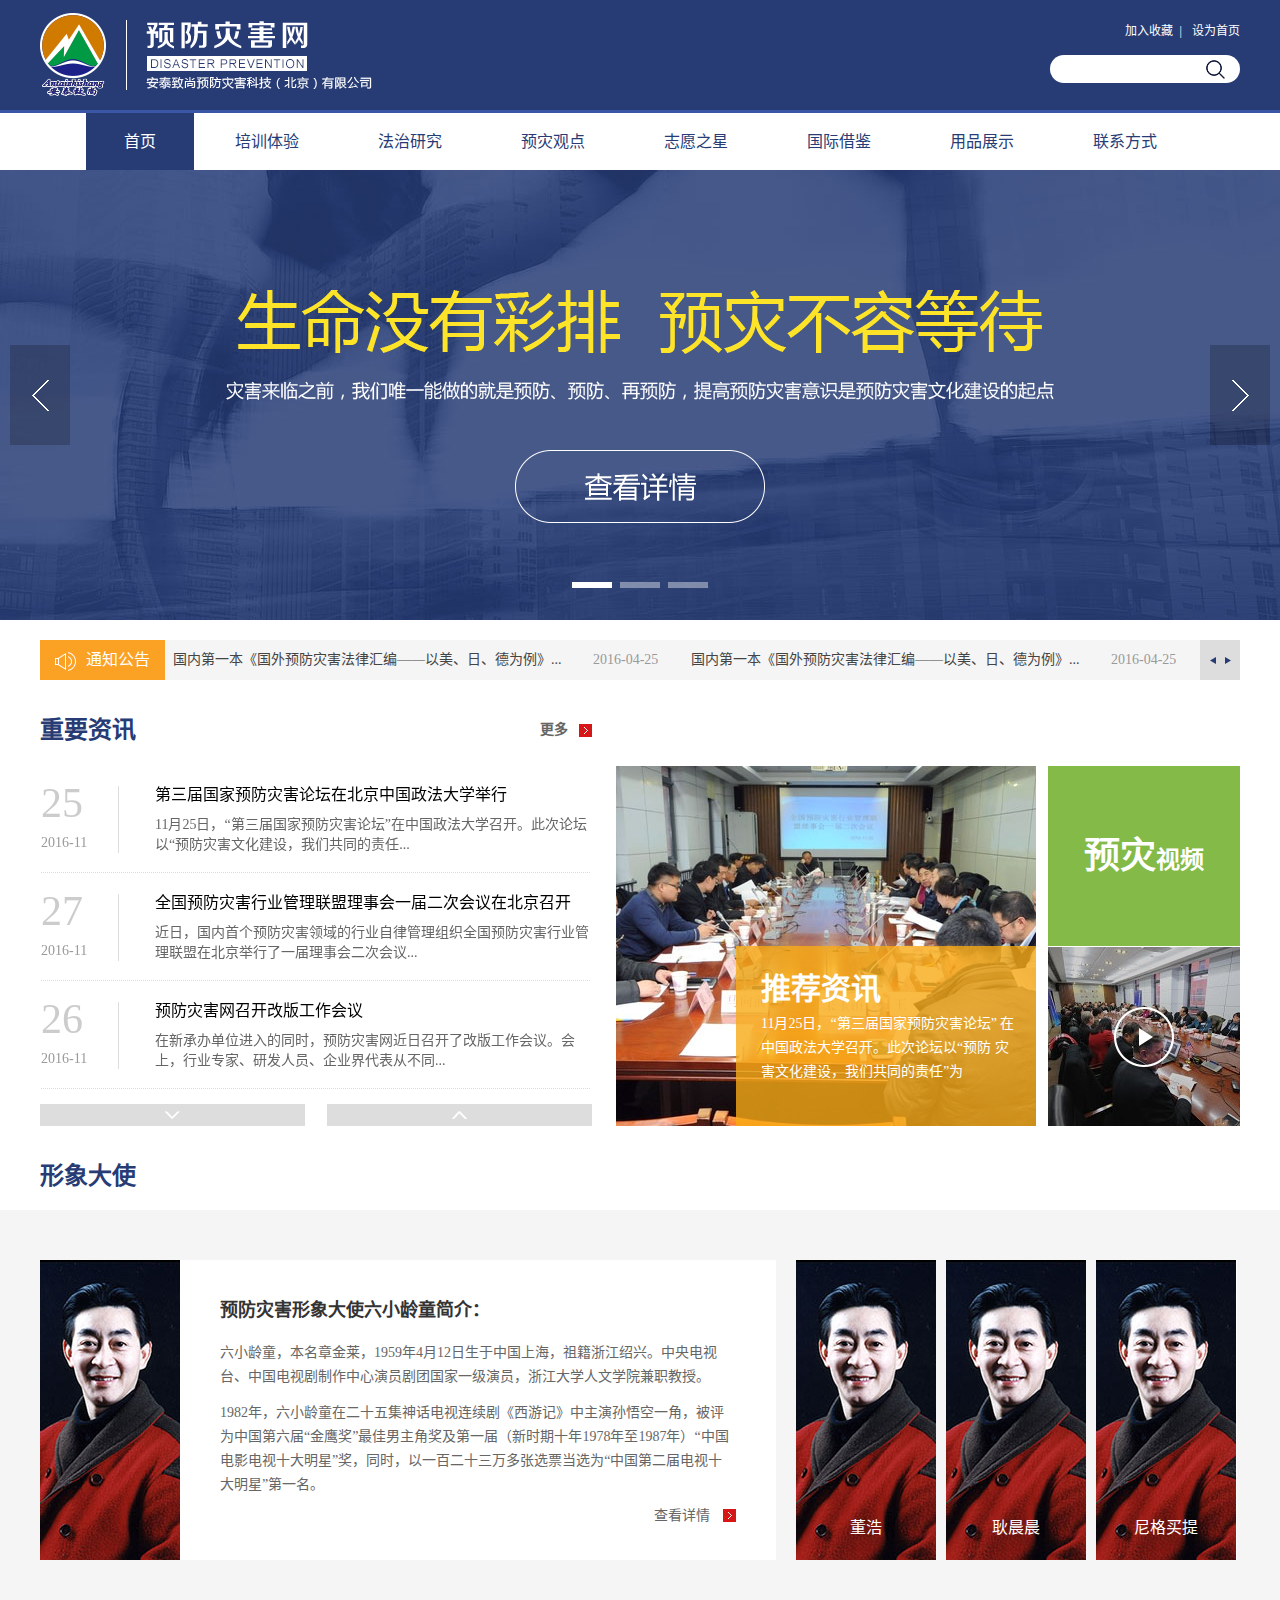
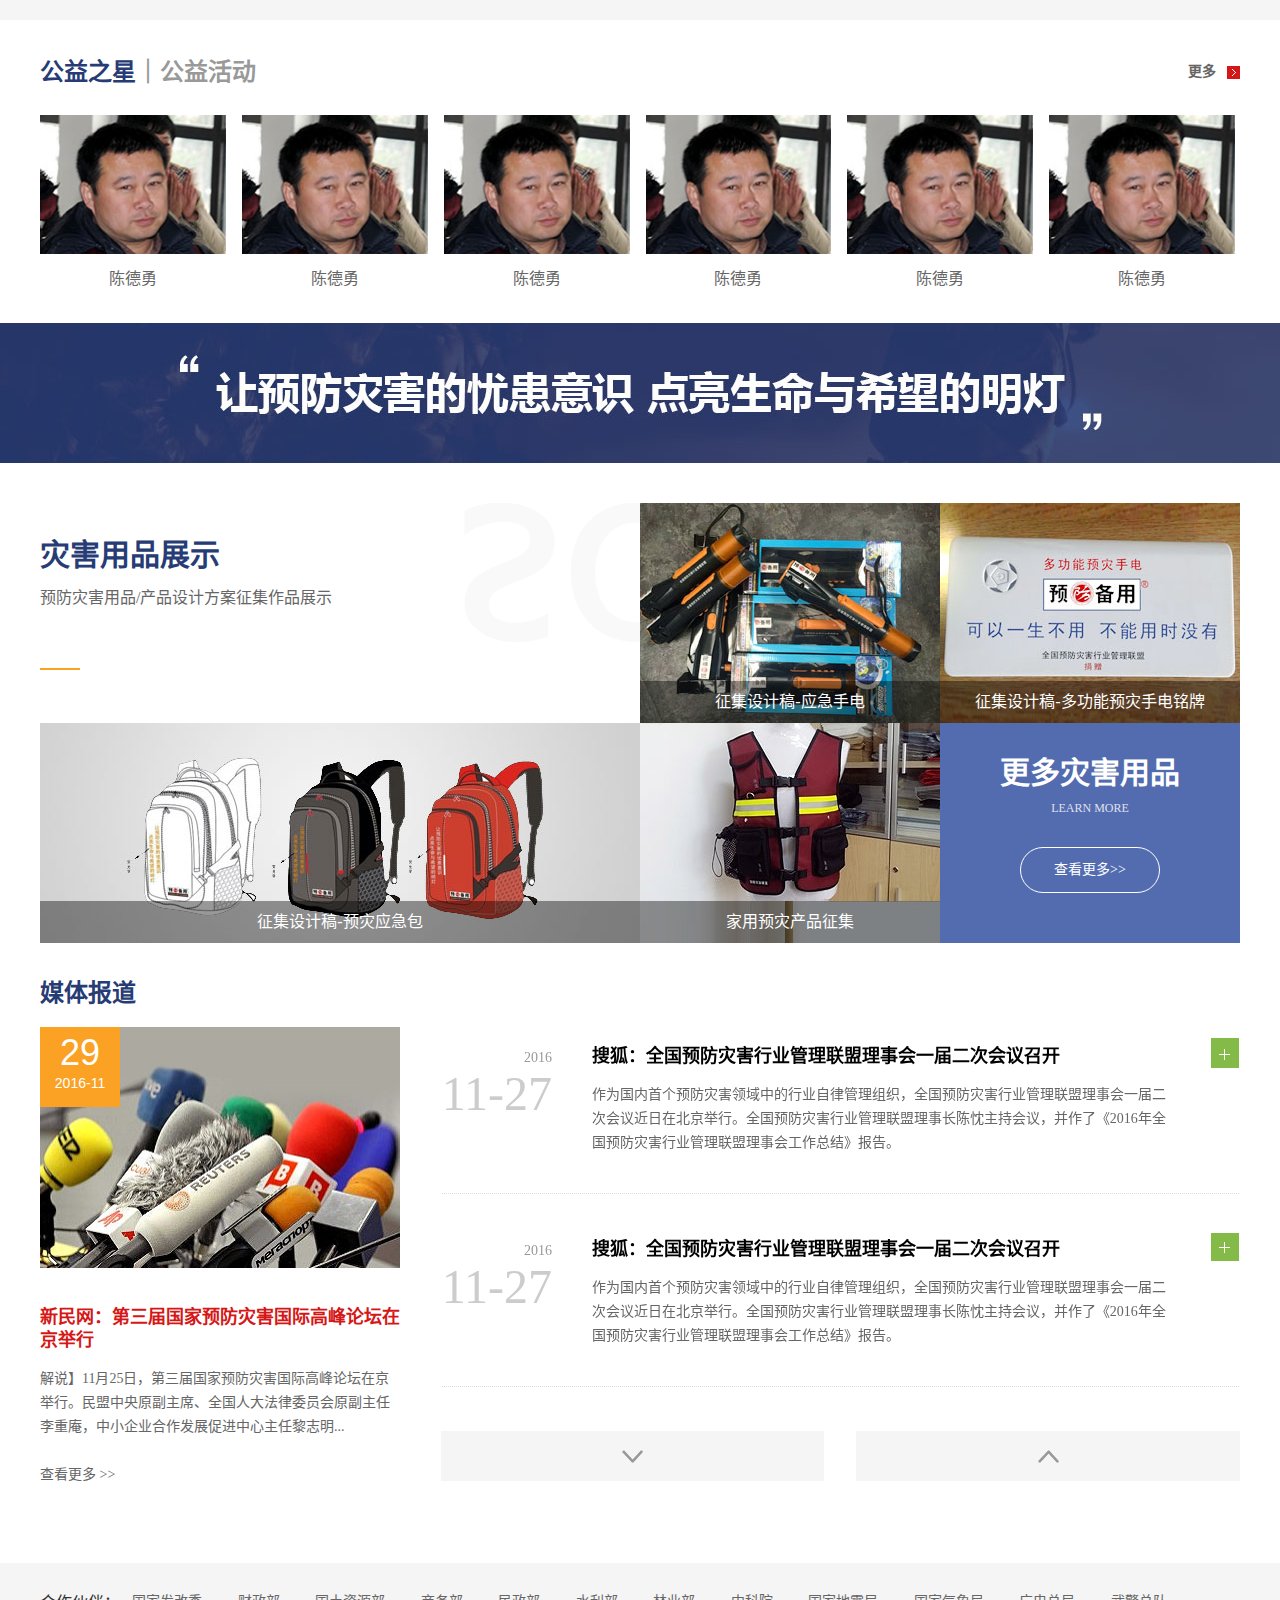
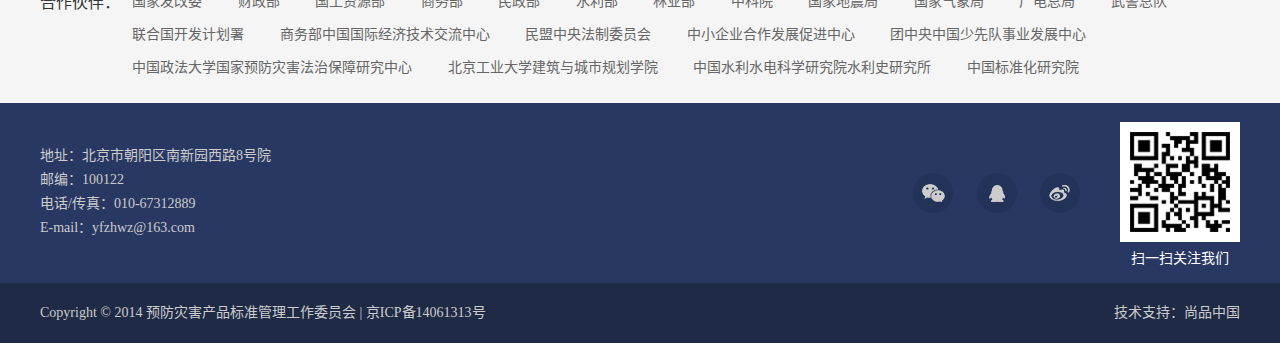
<file: www/index.html>
<!DOCTYPE html>
<html lang="zh-CN">
<head>
	<meta charset="UTF-8">
	<title>首页</title>
	<meta name="keywords" content="" />
	<meta name="description" content="" />
	<meta name="wap-font-scale" content="no">
	<meta name="viewport" content="width=device-width, initial-scale=1.0,user-scalable=no">
	<meta http-equiv="X-UA-Compatible" content="IE=edge,chrome=1">
	<link rel="stylesheet" href="css/cui.css" />
	<link rel="stylesheet" href="css/lib.css" />
	<link rel="stylesheet" href="css/style.css" />
	<link rel="stylesheet" href="css/less.css">
</head>
<body>
	<!-- 头部 -->
	<div id="hd">
		<div class="wp">
			<a href="" class="logo"><img src="images/logo.png" alt=""></a>
			<div class="hdr">
				<div class="link">
					<a href="">加入收藏</a>|
					<a href="">设为首页</a>
				</div>
				<div class="soBox">
					<form action="">
						<input type="text" class="so-inp">
						<button class="so-btn"></button>
					</form>
				</div>
			</div>
			<span class="menuBtn"></span>
		</div>
	</div>
	<!-- 头部-end -->
	<!-- 导航 -->
	<div class="nav">
		<div class="wp">
			<ul>
				<li class="on"><a href="" class="v1">首页</a></li>
				<li><a href="" class="v1">培训体验</a></li>
				<li><a href="" class="v1">法治研究</a></li>
				<li><a href="" class="v1">预灾观点</a></li>
				<li><a href="" class="v1">志愿之星</a></li>
				<li><a href="" class="v1">国际借鉴</a></li>
				<li><a href="" class="v1">用品展示</a></li>
				<li><a href="" class="v1">联系方式</a></li>
			</ul>
		</div>
	</div>
	<!-- 导航-end -->
	<!--banner-->
	<div id="banner">
		<div class="slider">
		    <div class="item"  style="background-image: url(images/banner.jpg)">
	    		<a href="" class="pic"><img src="images/gimg1.png" alt=""></a>
		    </div>
		    <div class="item"  style="background-image: url(images/banner.jpg)">
		    	<a href="" class="pic"><img src="images/gimg1.png" alt=""></a>
		    </div>
		    <div class="item"  style="background-image: url(images/banner.jpg)">
		    	<a href="" class="pic"><img src="images/gimg1.png" alt=""></a>
		    </div>
		</div>
	</div>
	<!--banner end-->
	<!-- 主体内容 -->
	<div id="bd">
		<div class="wp">
			<div class="m-notice">
				<span class="span1"><i></i>通知公告</span>
				<div class="slider">
					<div class="item">
						<a href=""><p>国内第一本《国外预防灾害法律汇编——以美、日、德为例》...</p><span class="date">2016-04-25</span></a>
					</div>
					 <div class="item">
					 	<a href=""><p>国内第一本《国外预防灾害法律汇编——以美、日、德为例》...</p><span class="date">2016-04-25</span></a>
					 </div>
					 <div class="item">
					 	<a href=""><p>国内第一本《国外预防灾害法律汇编——以美、日、德为例》...</p><span class="date">2016-04-25</span></a>
					 </div>
				</div>
			</div>
			<!--重要资讯-->
			<div class="m-advice">
				<div class="col-l">
					<h3 class="g-title">重要资讯 <a href="">更多</a></h3>
					<div class="slider">
					    <div class="item">
				    		 <div class="content">
				    		 	<div class="date"><span>25</span>2016-11</div>
				    		 	<div class="txt">
				    		 		<h4><a href="">第三届国家预防灾害论坛在北京中国政法大学举行</a></h4>
				    		 		<p>11月25日，“第三届国家预防灾害论坛”在中国政法大学召开。此次论坛以“预防灾害文化建设，我们共同的责任...</p>
				    		 	</div>
				    		 </div>
					    </div>
			    	    <div class="item">
			        		 <div class="content">
			        		 	<div class="date"><span>27</span>2016-11</div>
			        		 	<div class="txt">
			        		 		<h4><a href="">全国预防灾害行业管理联盟理事会一届二次会议在北京召开</a></h4>
			        		 		<p>近日，国内首个预防灾害领域的行业自律管理组织全国预防灾害行业管理联盟在北京举行了一届理事会二次会议...</p>
			        		 	</div>
			        		 </div>
			    	    </div>
	    	    	    <div class="item">
	    	        		 <div class="content">
	    	        		 	<div class="date"><span>26</span>2016-11</div>
	    	        		 	<div class="txt">
	    	        		 		<h4><a href="">预防灾害网召开改版工作会议</a></h4>
	    	        		 		<p>在新承办单位进入的同时，预防灾害网近日召开了改版工作会议。会上，行业专家、研发人员、企业界代表从不同...</p>
	    	        		 	</div>
	    	        		 </div>
	    	    	    </div>
	    	    	    <div class="item">
	    	        		 <div class="content">
	    	        		 	<div class="date"><span>26</span>2016-11</div>
	    	        		 	<div class="txt">
	    	        		 		<h4><a href="">预防灾害网召开改版工作会议</a></h4>
	    	        		 		<p>在新承办单位进入的同时，预防灾害网近日召开了改版工作会议。会上，行业专家、研发人员、企业界代表从不同...</p>
	    	        		 	</div>
	    	        		 </div>
	    	    	    </div>
					</div>
				</div>
				<div class="col-c">	
					<a href="" class="pictxt" style="background-image:url(images/gimg2.jpg);">
						<div class="txt">
							<h3>推荐资讯</h3>
							<p>11月25日，“第三届国家预防灾害论坛”
								在中国政法大学召开。此次论坛以“预防
								灾害文化建设，我们共同的责任”为</p>
						</div>
					</a>
				</div>
				<div class="col-r">
					<div class="vedio">
						<h3><span>预灾</span>视频</h3>
						<a href="" class="pic" style="background-image:url(images/gimg3.jpg);">
							<img src="images/gicon4.png" alt="">
						</a>
					</div>
				</div>
			</div>
			<!--重要资讯 end-->
			<h3 class="g-title">形象大使</h3>
		</div>
		<!--形象大使-->
		<div class="m-figure">
			<div class="wp">
				<ul class="ul-list1">
					<li class="on">
						<div class="con">
							<a href="javascript:void(0);" class="pic">
								<img src="images/gimg4.jpg" alt="">
								<h4>六小龄童</h4>
							</a>
							<div class="txt">
								<h3>预防灾害形象大使六小龄童简介：</h3>
								<div class="intro">
									<p>六小龄童，本名章金莱，1959年4月12日生于中国上海，祖籍浙江绍兴。中央电视台、中国电视剧制作中心演员剧团国家一级演员，浙江大学人文学院兼职教授。 </p>
									<p>1982年，六小龄童在二十五集神话电视连续剧《西游记》中主演孙悟空一角，被评为中国第六届“金鹰奖”最佳男主角奖及第一届（新时期十年1978年至1987年）“中国电影电视十大明星”奖，同时，以一百二十三万多张选票当选为“中国第二届电视十大明星”第一名。
									</p>
								</div>
								<a href="" class="more">查看详情</a>
							</div>
						</div>
					</li>
					<li class="shade-li">
						<div class="con">
							<a href="javascript:void(0);" class="pic">
								<img src="images/gimg4.jpg" alt="">
								<h4>董浩</h4>
							</a>
							<div class="txt">
								<h3>预防灾害形象大使六小龄童简介：</h3>
								<div class="intro">
									<p>六小龄童，本名章金莱，1959年4月12日生于中国上海，祖籍浙江绍兴。中央电视台、中国电视剧制作中心演员剧团国家一级演员，浙江大学人文学院兼职教授。 </p>
									<p>1982年，六小龄童在二十五集神话电视连续剧《西游记》中主演孙悟空一角，被评为中国第六届“金鹰奖”最佳男主角奖及第一届（新时期十年1978年至1987年）“中国电影电视十大明星”奖，同时，以一百二十三万多张选票当选为“中国第二届电视十大明星”第一名。
									</p>
								</div>
								<a href="" class="more">查看详情</a>
							</div>
						</div>
					</li>
					<li>
						<div class="con">
							<a href="javascript:void(0);" class="pic">
								<img src="images/gimg4.jpg" alt="">
								<h4>耿晨晨</h4>
							</a>
							<div class="txt">
								<h3>预防灾害形象大使六小龄童简介：</h3>
								<div class="intro">
									<p>六小龄童，本名章金莱，1959年4月12日生于中国上海，祖籍浙江绍兴。中央电视台、中国电视剧制作中心演员剧团国家一级演员，浙江大学人文学院兼职教授。 </p>
									<p>1982年，六小龄童在二十五集神话电视连续剧《西游记》中主演孙悟空一角，被评为中国第六届“金鹰奖”最佳男主角奖及第一届（新时期十年1978年至1987年）“中国电影电视十大明星”奖，同时，以一百二十三万多张选票当选为“中国第二届电视十大明星”第一名。
									</p>
								</div>
								<a href="" class="more">查看详情</a>
							</div>
						</div>
					</li>
					<li>
						<div class="con">
							<a href="javascript:void(0);" class="pic">
								<img src="images/gimg4.jpg" alt="">
								<h4>尼格买提</h4>
							</a>
							<div class="txt">
								<h3>预防灾害形象大使六小龄童简介：</h3>
								<div class="intro">
									<p>六小龄童，本名章金莱，1959年4月12日生于中国上海，祖籍浙江绍兴。中央电视台、中国电视剧制作中心演员剧团国家一级演员，浙江大学人文学院兼职教授。 </p>
									<p>1982年，六小龄童在二十五集神话电视连续剧《西游记》中主演孙悟空一角，被评为中国第六届“金鹰奖”最佳男主角奖及第一届（新时期十年1978年至1987年）“中国电影电视十大明星”奖，同时，以一百二十三万多张选票当选为“中国第二届电视十大明星”第一名。
									</p>
								</div>
								<a href="" class="more">查看详情</a>
							</div>
						</div>
					</li>
				</ul>
			</div>
		</div>
		<!--形象大使 end-->
		<!--公益之星-->
		<div class="m-activity">
			<div class="wp">
				<h3 class="g-title">公益之星<span>｜公益活动</span><a href="">更多</a></h3>
				<ul class="ul-list2">
					<li>
						<div class="con">
							<div class="pic">
								<img src="images/gimg5.jpg" alt="">
								<a href="" class="shade"></a>
							</div>
							<h3><a href="">陈德勇</a></h3>
						</div>
					</li>
					<li>
						<div class="con">
							<div class="pic">
								<img src="images/gimg5.jpg" alt="">
								<a href="" class="shade"></a>
							</div>
							<h3><a href="">陈德勇</a></h3>
						</div>
					</li>
					<li>
						<div class="con">
							<div class="pic">
								<img src="images/gimg5.jpg" alt="">
								<a href="" class="shade"></a>
							</div>
							<h3><a href="">陈德勇</a></h3>
						</div>
					</li>
					<li>
						<div class="con">
							<div class="pic">
								<img src="images/gimg5.jpg" alt="">
								<a href="" class="shade"></a>
							</div>
							<h3><a href="">陈德勇</a></h3>
						</div>
					</li>
					<li>
						<div class="con">
							<div class="pic">
								<img src="images/gimg5.jpg" alt="">
								<a href="" class="shade"></a>
							</div>
							<h3><a href="">陈德勇</a></h3>
						</div>
					</li>
					<li>
						<div class="con">
							<div class="pic">
								<img src="images/gimg5.jpg" alt="">
								<a href="" class="shade"></a>
							</div>
							<h3><a href="">陈德勇</a></h3>
						</div>
					</li>
				</ul>
			</div>
		</div>
		<!--公益之星 end-->
		<div class="m-title" style="background-image:url(images/gimg6.jpg);"></div>
		<div class="wp">
			<!--灾害用品展示-->
			<div class="m-show">
				<div class="col-l">
					<h3 class="g-title">灾害用品展示</h3>
					<div class="txt1">
						<p>预防灾害用品/产品设计方案征集作品展示</p>
					</div>
					<a href="" class="pic1" style="background-image: url(images/gimg7.jpg);">
						<p>征集设计稿-预灾应急包</p>
					</a>
				</div>
				<div class="col-c">
					<a href="" class="pic2" style="background-image: url(images/gimg8.jpg);">
						<p>征集设计稿-应急手电</p>
					</a>
					<a href="" class="pic2" style="background-image: url(images/gimg10.jpg);">
						<p>家用预灾产品征集</p>
					</a>
				</div>
				<div class="col-r">
					<a href="" class="pic2" style="background-image: url(images/gimg9.jpg);">
						<p>征集设计稿-多功能预灾手电铭牌</p>
					</a>
					<div class="txt2">
						<h3>更多灾害用品</h3>
						<p>Learn more</p>
						<a href="" class="more">查看更多>></a>
					</div>
				</div>
			</div>
			<!-- 灾害用品展示 end-->
			<!-- 媒体报道-->
			<div class="m-new">
				<h3 class="g-title">媒体报道</h3>
				<div class="col-l">
					<div class="pictxt">
						<a href="" class="pic">
							<img src="images/gimg11.jpg" alt="">
							<span><em>29</em>2016-11</span>
						</a>
						<h3><a href="">新民网：第三届国家预防灾害国际高峰论坛在京举行</a></h3>
						<p>解说】11月25日，第三届国家预防灾害国际高峰论坛在京
						举行。民盟中央原副主席、全国人大法律委员会原副主任
						李重庵，中小企业合作发展促进中心主任黎志明...</p>
						<a href="" class="more">查看更多 >></a>
					</div>
				</div>
				<div class="col-r">
					<div class="slider">
	    	    	    <div class="item">
	    	        		 <div class="content">
	    	        		 	<div class="date">2016<span>11-27</span></div>
	    	        		 	<div class="txt">
	    	        		 		<h4><a href="">搜狐：全国预防灾害行业管理联盟理事会一届二次会议召开</a></h4>
	    	        		 		<p>作为国内首个预防灾害领域中的行业自律管理组织，全国预防灾害行业管理联盟理事会一届二
									次会议近日在北京举行。全国预防灾害行业管理联盟理事长陈忱主持会议，并作了《2016年全
									国预防灾害行业管理联盟理事会工作总结》报告。</p>
	    	        		 	</div>
	    	        		 	<span class="icon"></span>
	    	        		 	<a href="" class="icon"></a>
	    	        		 </div>
	    	    	    </div>
        	    	    <div class="item">
        	        		 <div class="content">
        	        		 	<div class="date">2016<span>11-27</span></div>
        	        		 	<div class="txt">
        	        		 		<h4><a href="">搜狐：全国预防灾害行业管理联盟理事会一届二次会议召开</a></h4>
        	        		 		<p>作为国内首个预防灾害领域中的行业自律管理组织，全国预防灾害行业管理联盟理事会一届二
    								次会议近日在北京举行。全国预防灾害行业管理联盟理事长陈忱主持会议，并作了《2016年全
    								国预防灾害行业管理联盟理事会工作总结》报告。</p>
        	        		 	</div>
        	        		 	<a href="" class="icon"></a>
        	        		 </div>
        	    	    </div>
        	    	    <div class="item">
        	        		 <div class="content">
        	        		 	<div class="date">2016<span>11-27</span></div>
        	        		 	<div class="txt">
        	        		 		<h4><a href="">搜狐：全国预防灾害行业管理联盟理事会一届二次会议召开</a></h4>
        	        		 		<p>作为国内首个预防灾害领域中的行业自律管理组织，全国预防灾害行业管理联盟理事会一届二
    								次会议近日在北京举行。全国预防灾害行业管理联盟理事长陈忱主持会议，并作了《2016年全
    								国预防灾害行业管理联盟理事会工作总结》报告。</p>
        	        		 	</div>
        	        		 	<a href="" class="icon"></a>
        	        		 </div>
        	    	    </div>
					</div>
				</div>
			</div>
			<!-- 媒体报道 end-->
		</div>
		<!-- 合作伙伴-->
		<div class="m-partner">
			<div class="wp">
				<span>合作伙伴：</span>
				<div class="content">
					<a href="">国家发改委</a>
					<a href="">财政部</a>
					<a href="">国土资源部</a>
					<a href="">商务部</a>
					<a href="">民政部</a>
					<a href="">水利部</a>
					<a href="">林业部</a>
					<a href="">中科院</a>
					<a href="">国家地震局</a>
					<a href="">国家气象局</a>
					<a href="">广电总局</a>
					<a href="">武警总队</a>
					<a href="">联合国开发计划署</a>
					<a href="">商务部中国国际经济技术交流中心</a>
					<a href="">民盟中央法制委员会</a>
					<a href="">中小企业合作发展促进中心</a>
					<a href="">团中央中国少先队事业发展中心</a>
					<a href="">中国政法大学国家预防灾害法治保障研究中心</a>
					<a href="">北京工业大学建筑与城市规划学院</a>
					<a href="">中国水利水电科学研究院水利史研究所 </a>
					<a href="">中国标准化研究院</a>
				</div>
			</div>
		</div>
		<!-- 合作伙伴 end-->
		
	</div>
	<!-- 主体内容 end-->
	<!-- 底部 -->
	<div id="fd">
		<div class="fd-con">
			<div class="wp">
				<div class="col-l">
					<div class="txt">
						<p>地址：北京市朝阳区南新园西路8号院</p>
						<p>邮编：100122</p>
						<p>电话/传真：010-67312889</p>
						<p>E-mail：yfzhwz@163.com</p>
					</div>
				</div>
				<div class="col-r">
					<div class="fd-share">
						<a href="javascript:void(0);" class="jiathis_button_weixin weixin"></a>
						<a href="javascript:void(0);" class="jiathis_button_qzone qzone"></a>
	                    <a href="javascript:void(0);" class="jiathis_button_tsina sina"></a>
					</div>
					<div class="ma">
						<img src="images/gimg12.png" alt="">
						<p>扫一扫关注我们</p>
					</div>
				</div>
			</div>
		</div>
		<div class="m-copy">
			<div class="wp">
				<div class="col-l">Copyright © 2014 预防灾害产品标准管理工作委员会 | 京ICP备14061313号</div>
				<div class="col-r">技术支持：尚品中国</div>
			</div>
		</div>
	</div>
	<!-- 底部-end -->

	<script src="js/jquery.js"></script>
	<script src="js/lib.js"></script>
	<script>
	    $(document).ready(function() {
	        $('.ul-list1 li').click(function(){
	            $(this).addClass('on').siblings().removeClass('on');
	            $(this).removeClass('shade-li');
	            $(this).next().addClass('shade-li').siblings().removeClass('shade-li');
	        });
	    });
	</script>

	<!-- JiaThis Button BEGIN -->
	<script type="text/javascript" src="http://v3.jiathis.com/code/jia.js" charset="utf-8"></script>
	<!-- JiaThis Button END -->

	<link rel="stylesheet" href="css/slick.css">
	<script src="js/slick.min.js"></script>
	<script>
	$(document).ready(function() {
		$('#banner .slider').slick({
			dots:true,
			arrows:true,
			autoplay:true,
			slidesToShow: 1,
			autoplaySpeed: 5000,
			pauseOnHover:false,
			lazyLoad: 'ondemand'
		});

		$('.m-notice .slider').slick({
			dots:false,
			arrows:true,
			autoplay:true,
			slidesToShow: 2,
			autoplaySpeed: 2000,
			pauseOnHover:false,
			lazyLoad: 'ondemand',
			responsive: [
			    {
			      breakpoint: 767,
			      settings: {
			        slidesToShow: 1,
			        slidesToScroll: 1
			      }
			    },
			  ]
		});
		$('.m-advice .slider').slick({
			dots:false,
			arrows:true,
			//autoplay:true,
			slidesToShow: 3,
			autoplaySpeed: 2000,
			pauseOnHover:false,
			lazyLoad: 'ondemand',
			vertical:true
		});
		$('.m-new .slider').slick({
			dots:false,
			arrows:true,
			//autoplay:true,
			slidesToShow: 2,
			autoplaySpeed: 2000,
			pauseOnHover:false,
			lazyLoad: 'ondemand',
			vertical:true
		});
		
	});
	</script>

</body>
</html>
</file>
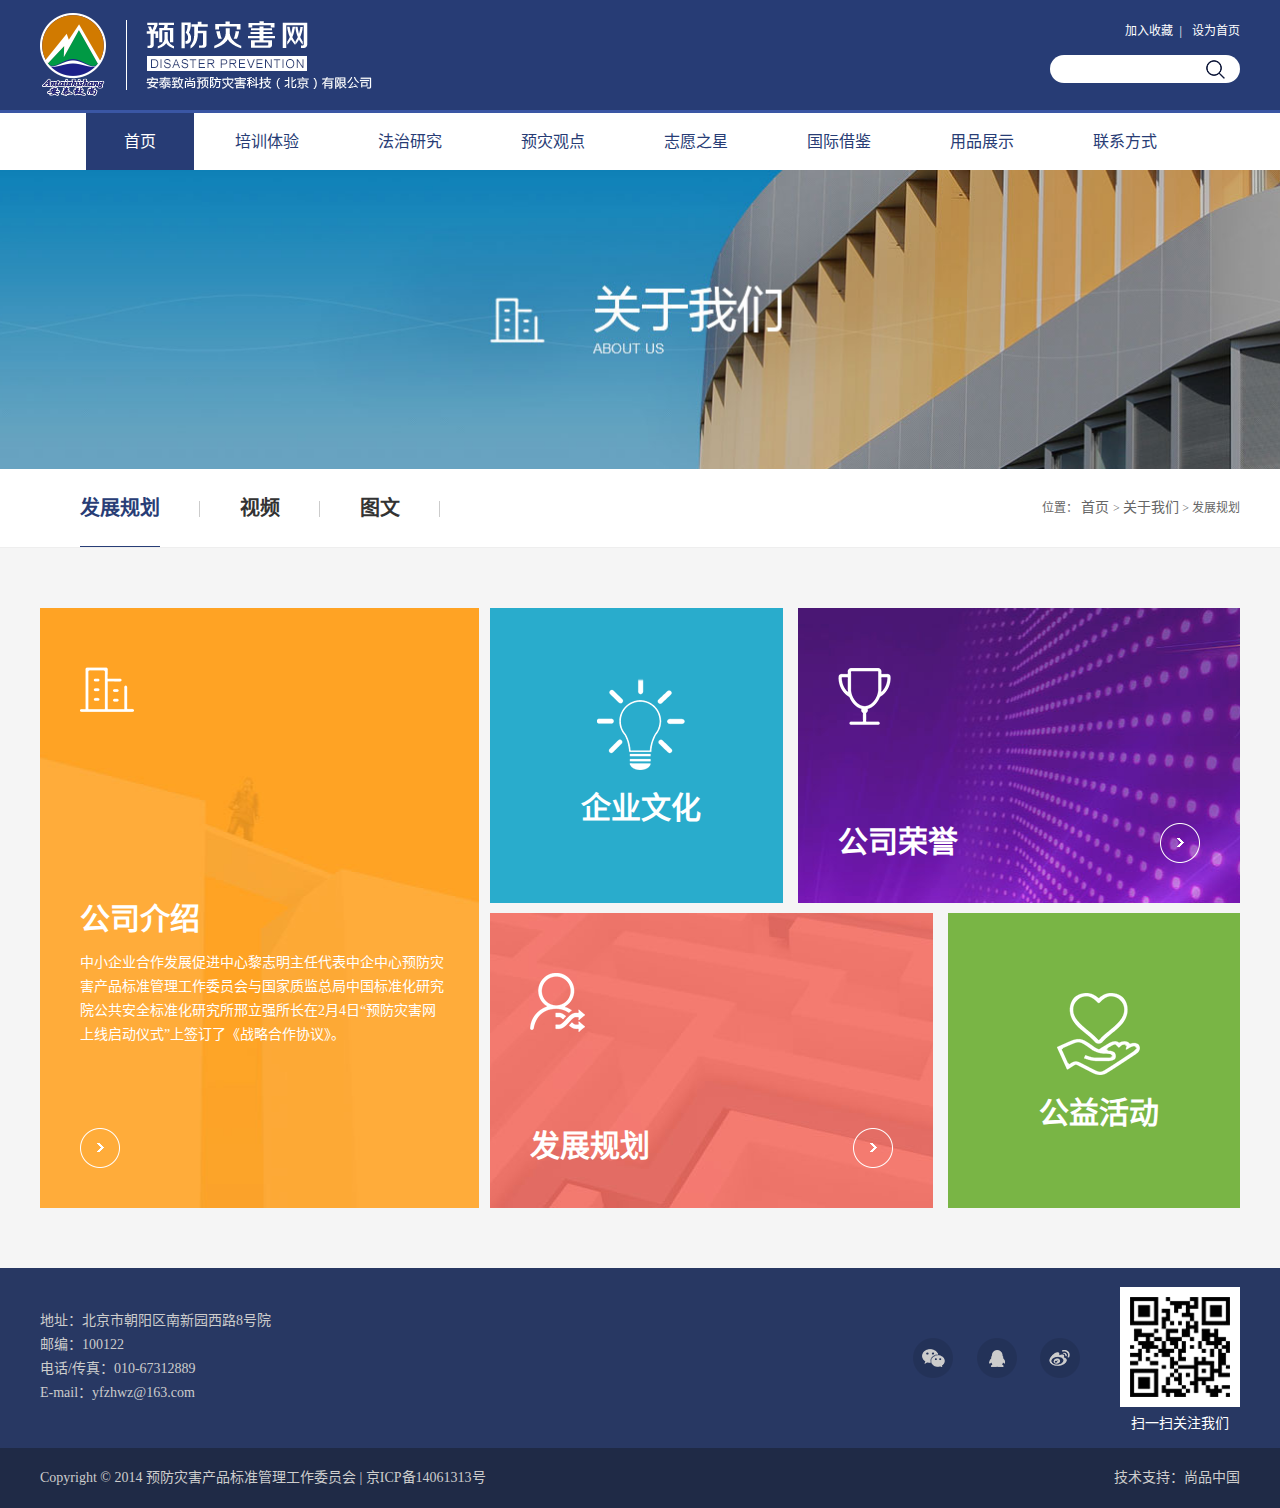
<file: www/关于我们.html>
<!DOCTYPE html>
<html lang="zh-CN">
<head>
	<meta charset="UTF-8">
	<title>关于我们</title>
	<meta name="keywords" content="" />
	<meta name="description" content="" />
	<meta name="wap-font-scale" content="no">
	<meta name="viewport" content="width=device-width, initial-scale=1.0,user-scalable=no">
	<meta http-equiv="X-UA-Compatible" content="IE=edge,chrome=1">
	<link rel="stylesheet" href="css/cui.css" />
	<link rel="stylesheet" href="css/lib.css" />
	<link rel="stylesheet" href="css/style.css" />
	<link rel="stylesheet" href="css/less.css">
</head>
<body>
	<!-- 头部 -->
	<div id="hd">
		<div class="wp">
			<a href="" class="logo"><img src="images/logo.png" alt=""></a>
			<div class="hdr">
				<div class="link">
					<a href="">加入收藏</a>|
					<a href="">设为首页</a>
				</div>
				<div class="soBox">
					<form action="">
						<input type="text" class="so-inp">
						<button class="so-btn"></button>
					</form>
				</div>
			</div>
			<span class="menuBtn"></span>
		</div>
	</div>
	<!-- 头部-end -->
	<!-- 导航 -->
	<div class="nav">
		<div class="wp">
			<ul>
				<li class="on"><a href="" class="v1">首页</a></li>
				<li><a href="" class="v1">培训体验</a></li>
				<li><a href="" class="v1">法治研究</a></li>
				<li><a href="" class="v1">预灾观点</a></li>
				<li><a href="" class="v1">志愿之星</a></li>
				<li><a href="" class="v1">国际借鉴</a></li>
				<li><a href="" class="v1">用品展示</a></li>
				<li><a href="" class="v1">联系方式</a></li>
			</ul>
		</div>
	</div>
	<!-- 导航-end -->
	<!--ban-->
	<div id="ban" style="background-image:url(images/ban2.jpg);"></div>
	<!--ban end-->
	<!-- 主体内容 -->
	<div id="bd">
		<div class="g-tab">
			<div class="wp">
				<ul>
					<li class="on"><a href="">发展规划</a></li>
					<li><a href="">视频</a></li>
					<li><a href="">图文</a></li>
				</ul>
				<div class="m-cur">
					<span>位置：</span>
					<a href="">首页 </a> &gt;
					<a href="">关于我们 </a>&gt;
					<span>发展规划</span>
			 	</div>
			</div>
		</div>
		<div class="bgf5">
			<div class="wp">
				<div class="m-about">
					<div class="about-l">
						<a href="" class="company" style="background-image:url(images/gbg3.jpg);">
							<span class="icon1"></span>
							<h3>公司介绍</h3>
							<p>中小企业合作发展促进中心黎志明主任代表中企中心预防灾
							害产品标准管理工作委员会与国家质监总局中国标准化研究
							院公共安全标准化研究所邢立强所长在2月4日“预防灾害网
							上线启动仪式”上签订了《战略合作协议》。</p>
							<span class="icon2"></span>
						 </a>
					</div>
					<div class="about-r">
						<div class="about-top">
							<a href="" class="culture">
								<span class="icon3"></span>
								<h3>企业文化</h3>
							</a>
							<a href="" class="glory" style="background-image:url(images/gbg2.jpg);">
								<span class="icon4"></span>
								<h3>公司荣誉</h3>
								<span class="icon2"></span>
							</a>
						</div>
						<div class="atout-bottom">
							<a href="" class="plan" style="background-image:url(images/gbg4.jpg);">
								<span class="icon5"></span>
								<h3>发展规划</h3>
								<span class="icon2"></span>
							</a>
							<a href="" class="activity">
								<span class="icon6"></span>
								<h3>公益活动</h3>
							</a>
						</div>
					</div>
				</div>				 
			</div>
		</div>
	</div>
	<!-- 主体内容 end-->
	<!-- 底部 -->
	<div id="fd">
		<div class="fd-con">
			<div class="wp">
				<div class="col-l">
					<div class="txt">
						<p>地址：北京市朝阳区南新园西路8号院</p>
						<p>邮编：100122</p>
						<p>电话/传真：010-67312889</p>
						<p>E-mail：yfzhwz@163.com</p>
					</div>
				</div>
				<div class="col-r">
					<div class="fd-share">
						<a href="javascript:void(0);" class="jiathis_button_weixin weixin"></a>
						<a href="javascript:void(0);" class="jiathis_button_qzone qzone"></a>
	                    <a href="javascript:void(0);" class="jiathis_button_tsina sina"></a>
					</div>
					<div class="ma">
						<img src="images/gimg12.png" alt="">
						<p>扫一扫关注我们</p>
					</div>
				</div>
			</div>
		</div>
		<div class="m-copy">
			<div class="wp">
				<div class="col-l">Copyright © 2014 预防灾害产品标准管理工作委员会 | 京ICP备14061313号</div>
				<div class="col-r">技术支持：尚品中国</div>
			</div>
		</div>
	</div>
	<!-- 底部-end -->

	<script src="js/jquery.js"></script>
	<script src="js/lib.js"></script>
	<script>
	    $(document).ready(function() {
	        $('.ul-list1 li').click(function(){
	            $(this).addClass('on').siblings().removeClass('on');
	            $(this).removeClass('shade-li');
	            $(this).next().addClass('shade-li').siblings().removeClass('shade-li');
	        });
	    });
	</script>

	<!-- JiaThis Button BEGIN -->
	<script type="text/javascript" src="http://v3.jiathis.com/code/jia.js" charset="utf-8"></script>
	<!-- JiaThis Button END -->

	<link rel="stylesheet" href="css/slick.css">
	<script src="js/slick.min.js"></script>
	<script>
	$(document).ready(function() {
		$('#banner .slider').slick({
			dots:true,
			arrows:true,
			autoplay:true,
			slidesToShow: 1,
			autoplaySpeed: 5000,
			pauseOnHover:false,
			lazyLoad: 'ondemand'
		});

		$('.m-notice .slider').slick({
			dots:false,
			arrows:true,
			autoplay:true,
			slidesToShow: 2,
			autoplaySpeed: 2000,
			pauseOnHover:false,
			lazyLoad: 'ondemand',
			responsive: [
			    {
			      breakpoint: 767,
			      settings: {
			        slidesToShow: 1,
			        slidesToScroll: 1
			      }
			    },
			  ]
		});
		$('.m-advice .slider').slick({
			dots:false,
			arrows:true,
			//autoplay:true,
			slidesToShow: 3,
			autoplaySpeed: 2000,
			pauseOnHover:false,
			lazyLoad: 'ondemand',
			vertical:true
		});
		$('.m-new .slider').slick({
			dots:false,
			arrows:true,
			//autoplay:true,
			slidesToShow: 2,
			autoplaySpeed: 2000,
			pauseOnHover:false,
			lazyLoad: 'ondemand',
			vertical:true
		});
		
	});
	</script>

</body>
</html>
</file>
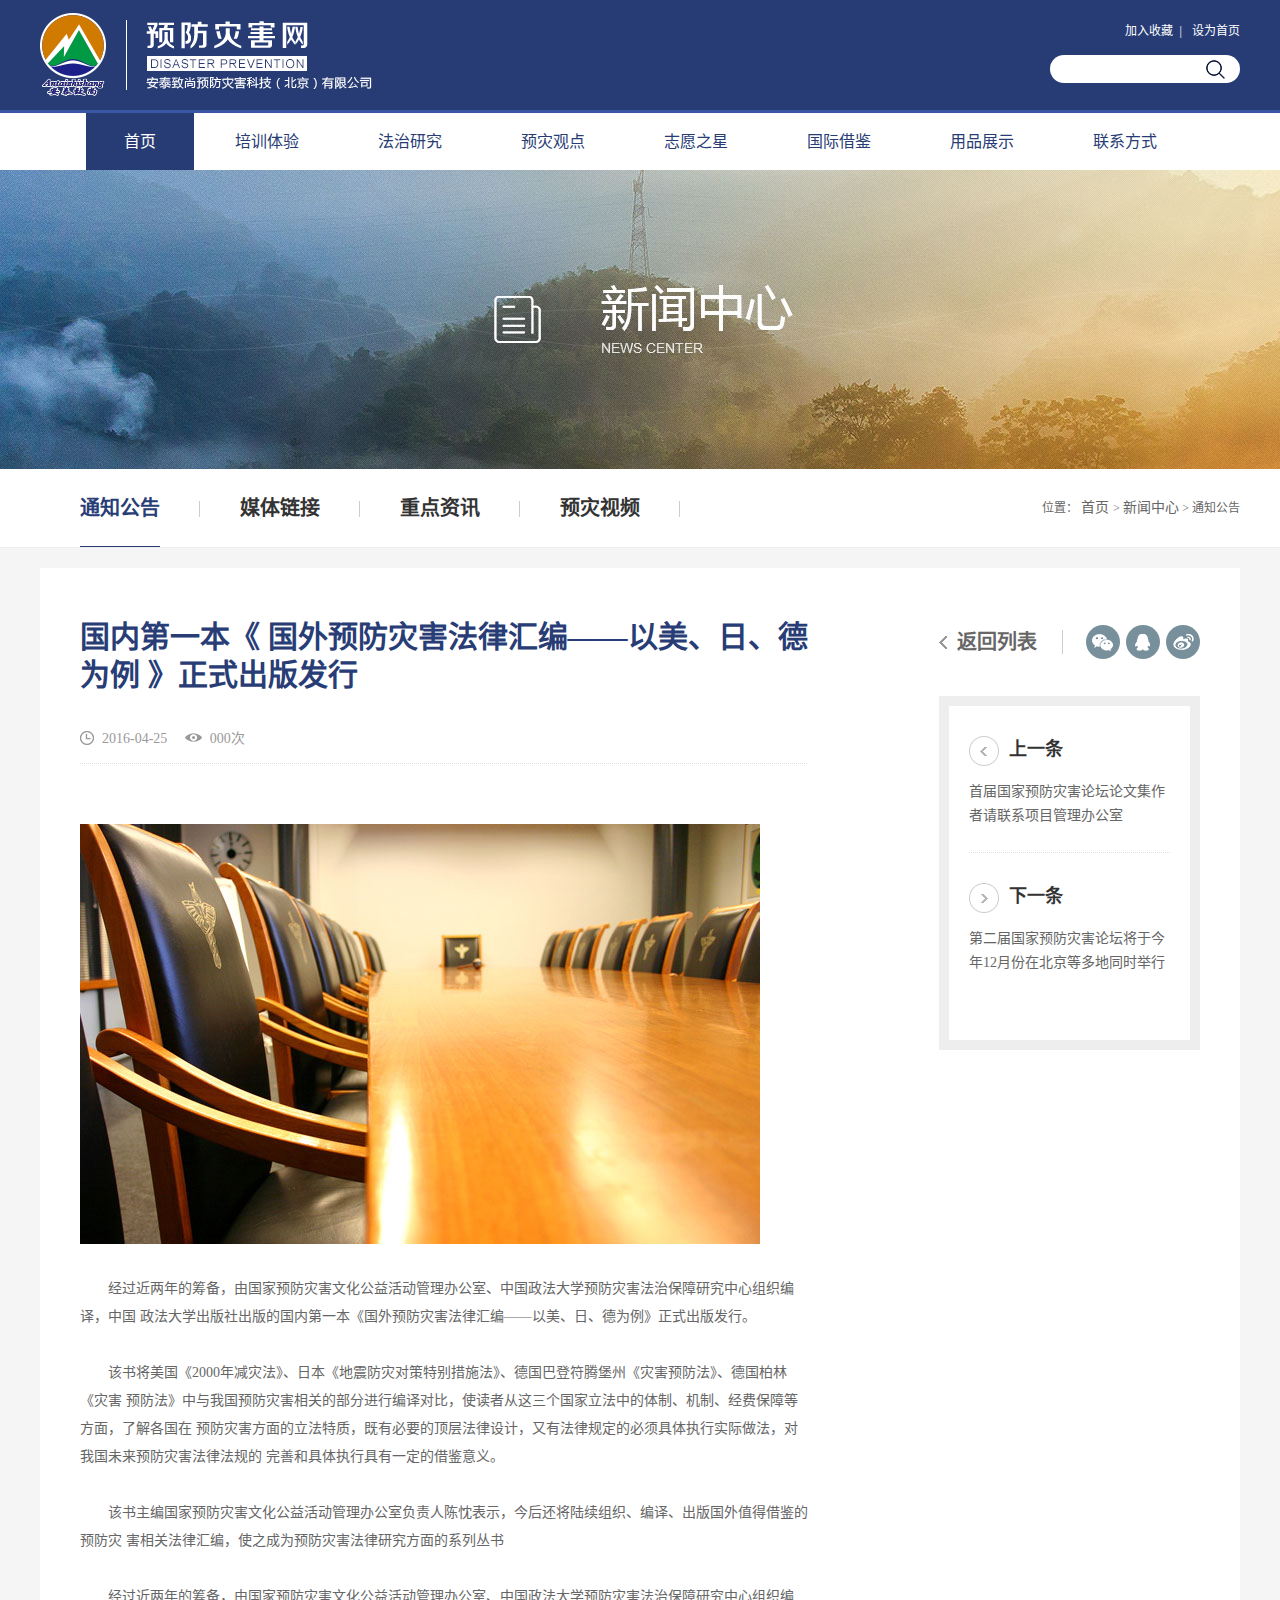
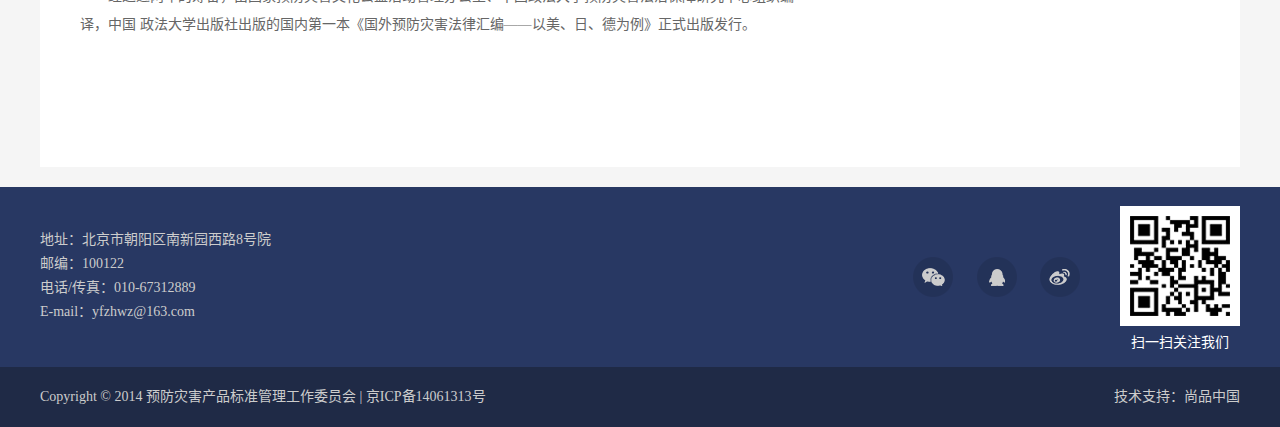
<file: www/新闻中心-单篇.html>
<!DOCTYPE html>
<html lang="zh-CN">
<head>
	<meta charset="UTF-8">
	<title>新闻中心-单篇</title>
	<meta name="keywords" content="" />
	<meta name="description" content="" />
	<meta name="wap-font-scale" content="no">
	<meta name="viewport" content="width=device-width, initial-scale=1.0,user-scalable=no">
	<meta http-equiv="X-UA-Compatible" content="IE=edge,chrome=1">
	<link rel="stylesheet" href="css/cui.css" />
	<link rel="stylesheet" href="css/lib.css" />
	<link rel="stylesheet" href="css/style.css" />
	<link rel="stylesheet" href="css/less.css">
</head>
<body>
	<!-- 头部 -->
	<div id="hd">
		<div class="wp">
			<a href="" class="logo"><img src="images/logo.png" alt=""></a>
			<div class="hdr">
				<div class="link">
					<a href="">加入收藏</a>|
					<a href="">设为首页</a>
				</div>
				<div class="soBox">
					<form action="">
						<input type="text" class="so-inp">
						<button class="so-btn"></button>
					</form>
				</div>
			</div>
			<span class="menuBtn"></span>
		</div>
	</div>
	<!-- 头部-end -->
	<!-- 导航 -->
	<div class="nav">
		<div class="wp">
			<ul>
				<li class="on"><a href="" class="v1">首页</a></li>
				<li><a href="" class="v1">培训体验</a></li>
				<li><a href="" class="v1">法治研究</a></li>
				<li><a href="" class="v1">预灾观点</a></li>
				<li><a href="" class="v1">志愿之星</a></li>
				<li><a href="" class="v1">国际借鉴</a></li>
				<li><a href="" class="v1">用品展示</a></li>
				<li><a href="" class="v1">联系方式</a></li>
			</ul>
		</div>
	</div>
	<!-- 导航-end -->
	<!--ban-->
	<div id="ban" style="background-image:url(images/ban1.jpg);"></div>
	<!--ban end-->
	<!-- 主体内容 -->
	<div id="bd">
		<div class="g-tab">
			<div class="wp">
				<ul>
					<li class="on"><a href="">通知公告</a></li>
					<li><a href="">媒体链接</a></li>
					<li><a href="">重点资讯</a></li>
					<li><a href="">预灾视频</a></li>
				</ul>
				<div class="m-cur">
					<span>位置：</span>
					<a href="">首页 </a> &gt;
					<a href="">新闻中心 </a>&gt;
					<span>通知公告</span>
			 	</div>
			</div>
		</div>
		<div class="bgf5">
			<div class="wp">
				<div class="m-details">
					<div class="m-txt">
						<h2>国内第一本《 国外预防灾害法律汇编——以美、日、德为例 》正式出版发行</h2>
						<p class="num"><i class="icon2"></i>2016-04-25&nbsp;&nbsp;&nbsp;&nbsp;&nbsp;<i class="icon3"></i>000次</p>
						<img src="images/gimg14.jpg" alt="">
						<div class="txt">
							<p>经过近两年的筹备，由国家预防灾害文化公益活动管理办公室、中国政法大学预防灾害法治保障研究中心组织编译，中国
							政法大学出版社出版的国内第一本《国外预防灾害法律汇编——以美、日、德为例》正式出版发行。</p>
							<p>该书将美国《2000年减灾法》、日本《地震防灾对策特别措施法》、德国巴登符腾堡州《灾害预防法》、德国柏林《灾害
							预防法》中与我国预防灾害相关的部分进行编译对比，使读者从这三个国家立法中的体制、机制、经费保障等方面，了解各国在
							预防灾害方面的立法特质，既有必要的顶层法律设计，又有法律规定的必须具体执行实际做法，对我国未来预防灾害法律法规的
							完善和具体执行具有一定的借鉴意义。</p>
							<p>该书主编国家预防灾害文化公益活动管理办公室负责人陈忱表示，今后还将陆续组织、编译、出版国外值得借鉴的预防灾
							害相关法律汇编，使之成为预防灾害法律研究方面的系列丛书</p>
							<p>经过近两年的筹备，由国家预防灾害文化公益活动管理办公室、中国政法大学预防灾害法治保障研究中心组织编译，中国
							政法大学出版社出版的国内第一本《国外预防灾害法律汇编——以美、日、德为例》正式出版发行。</p>
						</div>
					</div>
					<div class="m-back">
						<h3 class="title">
							<a href="" class="back">返回列表</a>
							<div class="share">
								<a href="javascript:void(0);" class="jiathis_button_weixin weixin"></a>
								<a href="javascript:void(0);" class="jiathis_button_qzone qzone"></a>
			                    <a href="javascript:void(0);" class="jiathis_button_tsina sina"></a>
	                		</div>
						</h3>
						<ul class="ul-list5">
							<li>
								<h4><a href=""><i class="icon1"></i>上一条</a></h4>
								<p>首届国家预防灾害论坛论文集作者请联系项目管理办公室</p>
							</li>
							<li>
								<h4><a href=""><i class="icon2"></i>下一条</a></h4>
								<p>第二届国家预防灾害论坛将于今年12月份在北京等多地同时举行</p>
							</li>
						</ul>
						 
					</div>
				</div>
			</div>
		</div>
	</div>
	<!-- 主体内容 end-->
	<!-- 底部 -->
	<div id="fd">
		<div class="fd-con">
			<div class="wp">
				<div class="col-l">
					<div class="txt">
						<p>地址：北京市朝阳区南新园西路8号院</p>
						<p>邮编：100122</p>
						<p>电话/传真：010-67312889</p>
						<p>E-mail：yfzhwz@163.com</p>
					</div>
				</div>
				<div class="col-r">
					<div class="fd-share">
						<a href="javascript:void(0);" class="jiathis_button_weixin weixin"></a>
						<a href="javascript:void(0);" class="jiathis_button_qzone qzone"></a>
	                    <a href="javascript:void(0);" class="jiathis_button_tsina sina"></a>
					</div>
					<div class="ma">
						<img src="images/gimg12.png" alt="">
						<p>扫一扫关注我们</p>
					</div>
				</div>
			</div>
		</div>
		<div class="m-copy">
			<div class="wp">
				<div class="col-l">Copyright © 2014 预防灾害产品标准管理工作委员会 | 京ICP备14061313号</div>
				<div class="col-r">技术支持：尚品中国</div>
			</div>
		</div>
	</div>
	<!-- 底部-end -->

	<script src="js/jquery.js"></script>
	<script src="js/lib.js"></script>
	<script>
	    $(document).ready(function() {
	        $('.ul-list1 li').click(function(){
	            $(this).addClass('on').siblings().removeClass('on');
	            $(this).removeClass('shade-li');
	            $(this).next().addClass('shade-li').siblings().removeClass('shade-li');
	        });
	    });
	</script>

	<!-- JiaThis Button BEGIN -->
	<script type="text/javascript" src="http://v3.jiathis.com/code/jia.js" charset="utf-8"></script>
	<!-- JiaThis Button END -->

	<link rel="stylesheet" href="css/slick.css">
	<script src="js/slick.min.js"></script>
	<script>
	$(document).ready(function() {
		$('#banner .slider').slick({
			dots:true,
			arrows:true,
			autoplay:true,
			slidesToShow: 1,
			autoplaySpeed: 5000,
			pauseOnHover:false,
			lazyLoad: 'ondemand'
		});

		$('.m-notice .slider').slick({
			dots:false,
			arrows:true,
			autoplay:true,
			slidesToShow: 2,
			autoplaySpeed: 2000,
			pauseOnHover:false,
			lazyLoad: 'ondemand',
			responsive: [
			    {
			      breakpoint: 767,
			      settings: {
			        slidesToShow: 1,
			        slidesToScroll: 1
			      }
			    },
			  ]
		});
		$('.m-advice .slider').slick({
			dots:false,
			arrows:true,
			//autoplay:true,
			slidesToShow: 3,
			autoplaySpeed: 2000,
			pauseOnHover:false,
			lazyLoad: 'ondemand',
			vertical:true
		});
		$('.m-new .slider').slick({
			dots:false,
			arrows:true,
			//autoplay:true,
			slidesToShow: 2,
			autoplaySpeed: 2000,
			pauseOnHover:false,
			lazyLoad: 'ondemand',
			vertical:true
		});
		
	});
	</script>

</body>
</html>
</file>
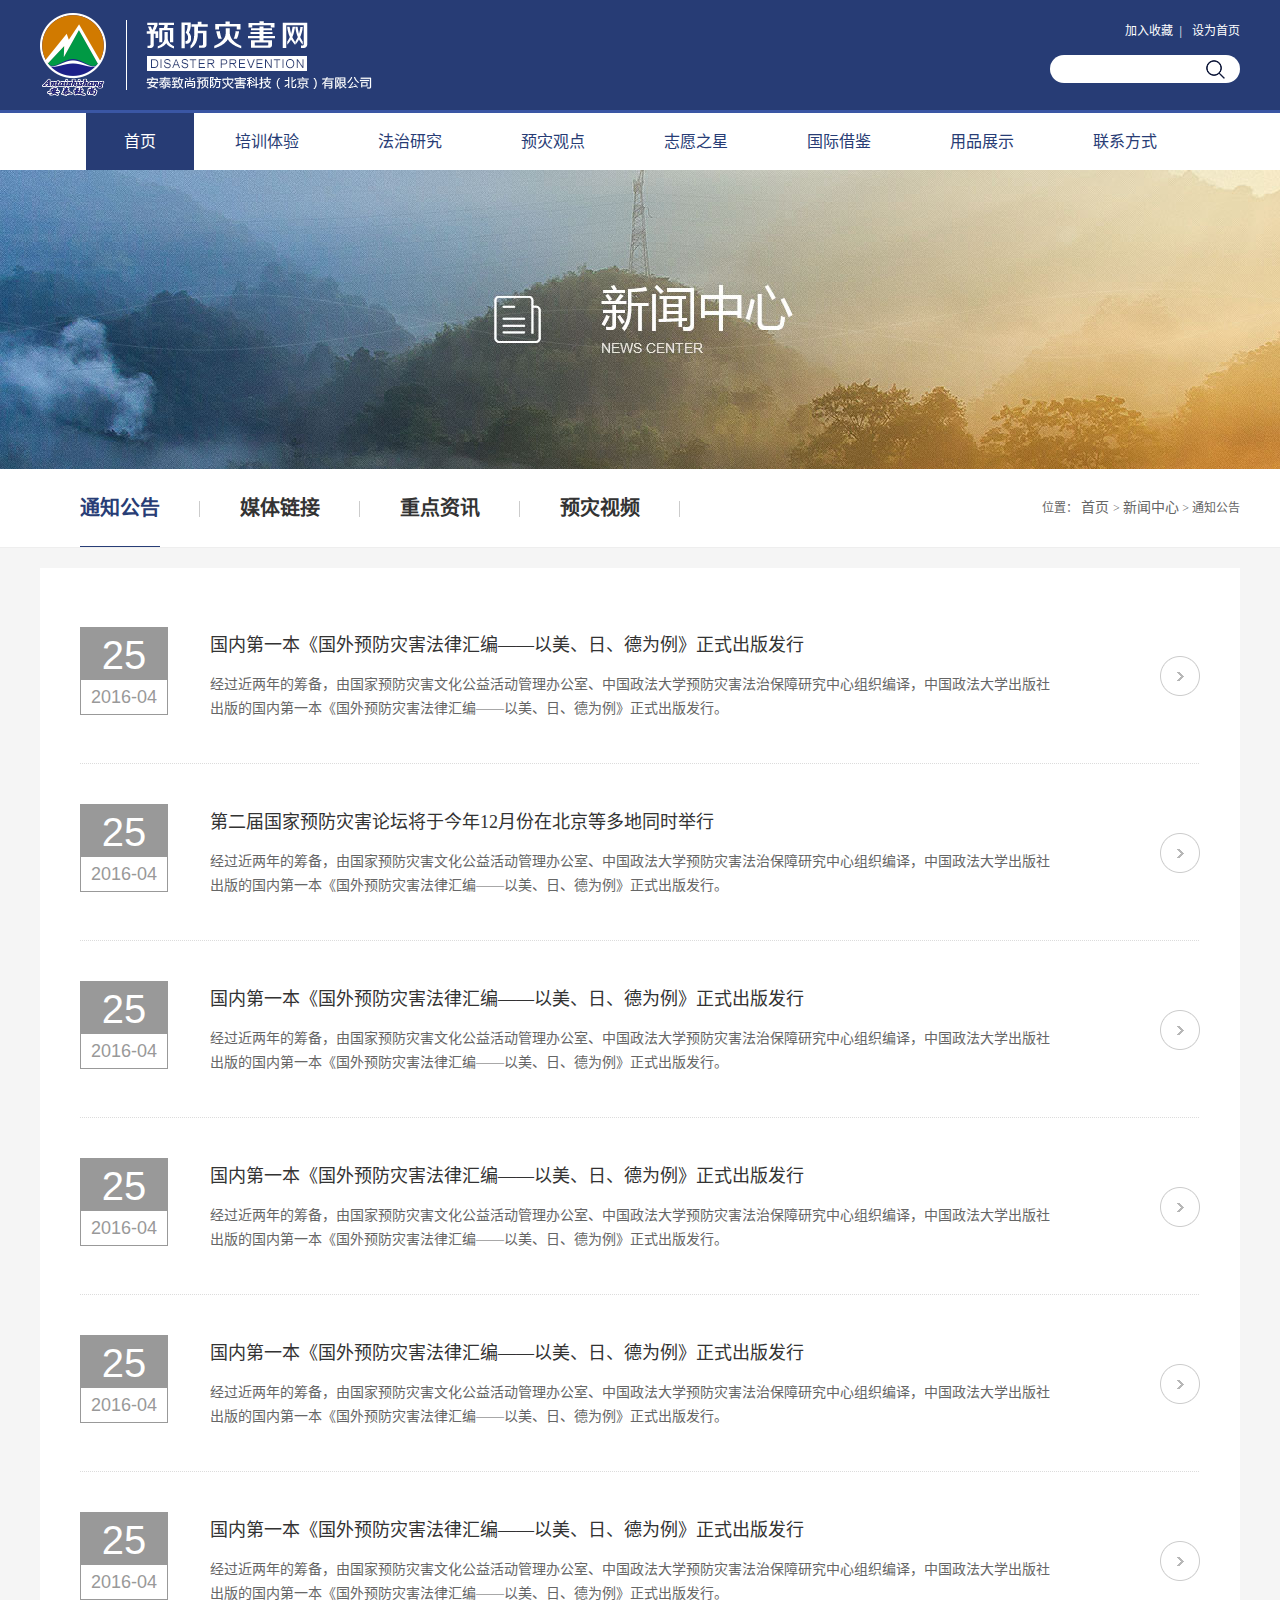
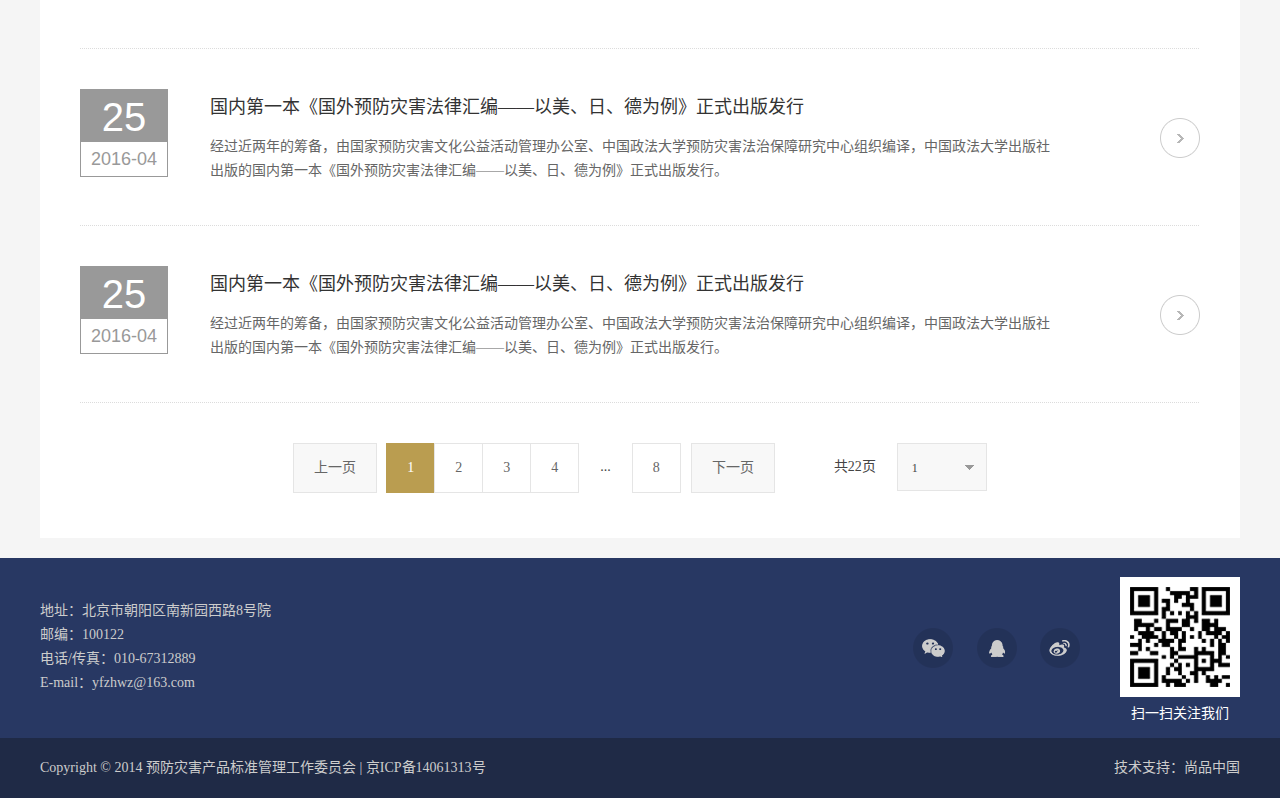
<file: www/新闻中心.html>
<!DOCTYPE html>
<html lang="zh-CN">
<head>
	<meta charset="UTF-8">
	<title>新闻中心</title>
	<meta name="keywords" content="" />
	<meta name="description" content="" />
	<meta name="wap-font-scale" content="no">
	<meta name="viewport" content="width=device-width, initial-scale=1.0,user-scalable=no">
	<meta http-equiv="X-UA-Compatible" content="IE=edge,chrome=1">
	<link rel="stylesheet" href="css/cui.css" />
	<link rel="stylesheet" href="css/lib.css" />
	<link rel="stylesheet" href="css/style.css" />
	<link rel="stylesheet" href="css/less.css">
</head>
<body>
	<!-- 头部 -->
	<div id="hd">
		<div class="wp">
			<a href="" class="logo"><img src="images/logo.png" alt=""></a>
			<div class="hdr">
				<div class="link">
					<a href="">加入收藏</a>|
					<a href="">设为首页</a>
				</div>
				<div class="soBox">
					<form action="">
						<input type="text" class="so-inp">
						<button class="so-btn"></button>
					</form>
				</div>
			</div>
			<span class="menuBtn"></span>
		</div>
	</div>
	<!-- 头部-end -->
	<!-- 导航 -->
	<div class="nav">
		<div class="wp">
			<ul>
				<li class="on"><a href="" class="v1">首页</a></li>
				<li><a href="" class="v1">培训体验</a></li>
				<li><a href="" class="v1">法治研究</a></li>
				<li><a href="" class="v1">预灾观点</a></li>
				<li><a href="" class="v1">志愿之星</a></li>
				<li><a href="" class="v1">国际借鉴</a></li>
				<li><a href="" class="v1">用品展示</a></li>
				<li><a href="" class="v1">联系方式</a></li>
			</ul>
		</div>
	</div>
	<!-- 导航-end -->
	<!--ban-->
	<div id="ban" style="background-image:url(images/ban1.jpg);"></div>
	<!--ban end-->
	<!-- 主体内容 -->
	<div id="bd">
		<div class="g-tab">
			<div class="wp">
				<ul>
					<li class="on"><a href="">通知公告</a></li>
					<li><a href="">媒体链接</a></li>
					<li><a href="">重点资讯</a></li>
					<li><a href="">预灾视频</a></li>
				</ul>
				<div class="m-cur">
					<span>位置：</span>
					<a href="">首页 </a> &gt;
					<a href="">新闻中心 </a>&gt;
					<span>通知公告</span>
			 	</div>
			</div>
		</div>
		<div class="bgf5">
			<div class="wp" style="background-color:#fff;">
				<ul class="ul-list4">
					<li>
						<div class="date"><span>2016-04</span>25</div>
						<h3><a href="">国内第一本《国外预防灾害法律汇编——以美、日、德为例》正式出版发行</a></h3>
						<p>经过近两年的筹备，由国家预防灾害文化公益活动管理办公室、中国政法大学预防灾害法治保障研究中心组织编译，中国政法大学出版社出版的国内第一本《国外预防灾害法律汇编——以美、日、德为例》正式出版发行。</p>
						<a href="" class="icon"></a>
					</li>
					<li>
						<div class="date"><span>2016-04</span>25</div>
						<h3><a href="">第二届国家预防灾害论坛将于今年12月份在北京等多地同时举行</a></h3>
						<p>经过近两年的筹备，由国家预防灾害文化公益活动管理办公室、中国政法大学预防灾害法治保障研究中心组织编译，中国政法大学出版社出版的国内第一本《国外预防灾害法律汇编——以美、日、德为例》正式出版发行。</p>
						<a href="" class="icon"></a>
					</li>
					<li>
						<div class="date"><span>2016-04</span>25</div>
						<h3><a href="">国内第一本《国外预防灾害法律汇编——以美、日、德为例》正式出版发行</a></h3>
						<p>经过近两年的筹备，由国家预防灾害文化公益活动管理办公室、中国政法大学预防灾害法治保障研究中心组织编译，中国政法大学出版社出版的国内第一本《国外预防灾害法律汇编——以美、日、德为例》正式出版发行。</p>
						<a href="" class="icon"></a>
					</li>
					<li>
						<div class="date"><span>2016-04</span>25</div>
						<h3><a href="">国内第一本《国外预防灾害法律汇编——以美、日、德为例》正式出版发行</a></h3>
						<p>经过近两年的筹备，由国家预防灾害文化公益活动管理办公室、中国政法大学预防灾害法治保障研究中心组织编译，中国政法大学出版社出版的国内第一本《国外预防灾害法律汇编——以美、日、德为例》正式出版发行。</p>
						<a href="" class="icon"></a>
					</li>
					<li>
						<div class="date"><span>2016-04</span>25</div>
						<h3><a href="">国内第一本《国外预防灾害法律汇编——以美、日、德为例》正式出版发行</a></h3>
						<p>经过近两年的筹备，由国家预防灾害文化公益活动管理办公室、中国政法大学预防灾害法治保障研究中心组织编译，中国政法大学出版社出版的国内第一本《国外预防灾害法律汇编——以美、日、德为例》正式出版发行。</p>
						<a href="" class="icon"></a>
					</li>
					<li>
						<div class="date"><span>2016-04</span>25</div>
						<h3><a href="">国内第一本《国外预防灾害法律汇编——以美、日、德为例》正式出版发行</a></h3>
						<p>经过近两年的筹备，由国家预防灾害文化公益活动管理办公室、中国政法大学预防灾害法治保障研究中心组织编译，中国政法大学出版社出版的国内第一本《国外预防灾害法律汇编——以美、日、德为例》正式出版发行。</p>
						<a href="" class="icon"></a>
					</li>
					<li>
						<div class="date"><span>2016-04</span>25</div>
						<h3><a href="">国内第一本《国外预防灾害法律汇编——以美、日、德为例》正式出版发行</a></h3>
						<p>经过近两年的筹备，由国家预防灾害文化公益活动管理办公室、中国政法大学预防灾害法治保障研究中心组织编译，中国政法大学出版社出版的国内第一本《国外预防灾害法律汇编——以美、日、德为例》正式出版发行。</p>
						<a href="" class="icon"></a>
					</li>
					<li>
						<div class="date"><span>2016-04</span>25</div>
						<h3><a href="">国内第一本《国外预防灾害法律汇编——以美、日、德为例》正式出版发行</a></h3>
						<p>经过近两年的筹备，由国家预防灾害文化公益活动管理办公室、中国政法大学预防灾害法治保障研究中心组织编译，中国政法大学出版社出版的国内第一本《国外预防灾害法律汇编——以美、日、德为例》正式出版发行。</p>
						<a href="" class="icon"></a>
					</li>
				</ul>
				<div class="m-pages">
					<ul>
						<li class="prev"><a href="">上一页</a></li>
						<li class="on"><a href="">1</a></li>
						<li><a href="">2</a></li>
						<li><a href="">3</a></li>
						<li><a href="">4</a></li>
						<li><span>...</span></li>
						<li><a href="">8</a></li>
						<li class="next"><a href="">下一页</a></li>
						<li><span>共22页</span></li>
						<li class="select">
							<select name="" id="">
								<option value="">1</option>
								<option value="">2</option>
								<option value="">3</option>
								<option value="">4</option>
							</select><i></i>
						</li>
					</ul>
				</div>
			</div>
		</div>
	</div>
	<!-- 主体内容 end-->
	<!-- 底部 -->
	<div id="fd">
		<div class="fd-con">
			<div class="wp">
				<div class="col-l">
					<div class="txt">
						<p>地址：北京市朝阳区南新园西路8号院</p>
						<p>邮编：100122</p>
						<p>电话/传真：010-67312889</p>
						<p>E-mail：yfzhwz@163.com</p>
					</div>
				</div>
				<div class="col-r">
					<div class="fd-share">
						<a href="javascript:void(0);" class="jiathis_button_weixin weixin"></a>
						<a href="javascript:void(0);" class="jiathis_button_qzone qzone"></a>
	                    <a href="javascript:void(0);" class="jiathis_button_tsina sina"></a>
					</div>
					<div class="ma">
						<img src="images/gimg12.png" alt="">
						<p>扫一扫关注我们</p>
					</div>
				</div>
			</div>
		</div>
		<div class="m-copy">
			<div class="wp">
				<div class="col-l">Copyright © 2014 预防灾害产品标准管理工作委员会 | 京ICP备14061313号</div>
				<div class="col-r">技术支持：尚品中国</div>
			</div>
		</div>
	</div>
	<!-- 底部-end -->

	<script src="js/jquery.js"></script>
	<script src="js/lib.js"></script>
	<script>
	    $(document).ready(function() {
	        $('.ul-list1 li').click(function(){
	            $(this).addClass('on').siblings().removeClass('on');
	            $(this).removeClass('shade-li');
	            $(this).next().addClass('shade-li').siblings().removeClass('shade-li');
	        });
	    });
	</script>

	<!-- JiaThis Button BEGIN -->
	<script type="text/javascript" src="http://v3.jiathis.com/code/jia.js" charset="utf-8"></script>
	<!-- JiaThis Button END -->

	<link rel="stylesheet" href="css/slick.css">
	<script src="js/slick.min.js"></script>
	<script>
	$(document).ready(function() {
		$('#banner .slider').slick({
			dots:true,
			arrows:true,
			autoplay:true,
			slidesToShow: 1,
			autoplaySpeed: 5000,
			pauseOnHover:false,
			lazyLoad: 'ondemand'
		});

		$('.m-notice .slider').slick({
			dots:false,
			arrows:true,
			autoplay:true,
			slidesToShow: 2,
			autoplaySpeed: 2000,
			pauseOnHover:false,
			lazyLoad: 'ondemand',
			responsive: [
			    {
			      breakpoint: 767,
			      settings: {
			        slidesToShow: 1,
			        slidesToScroll: 1
			      }
			    },
			  ]
		});
		$('.m-advice .slider').slick({
			dots:false,
			arrows:true,
			//autoplay:true,
			slidesToShow: 3,
			autoplaySpeed: 2000,
			pauseOnHover:false,
			lazyLoad: 'ondemand',
			vertical:true
		});
		$('.m-new .slider').slick({
			dots:false,
			arrows:true,
			//autoplay:true,
			slidesToShow: 2,
			autoplaySpeed: 2000,
			pauseOnHover:false,
			lazyLoad: 'ondemand',
			vertical:true
		});
		
	});
	</script>

</body>
</html>
</file>
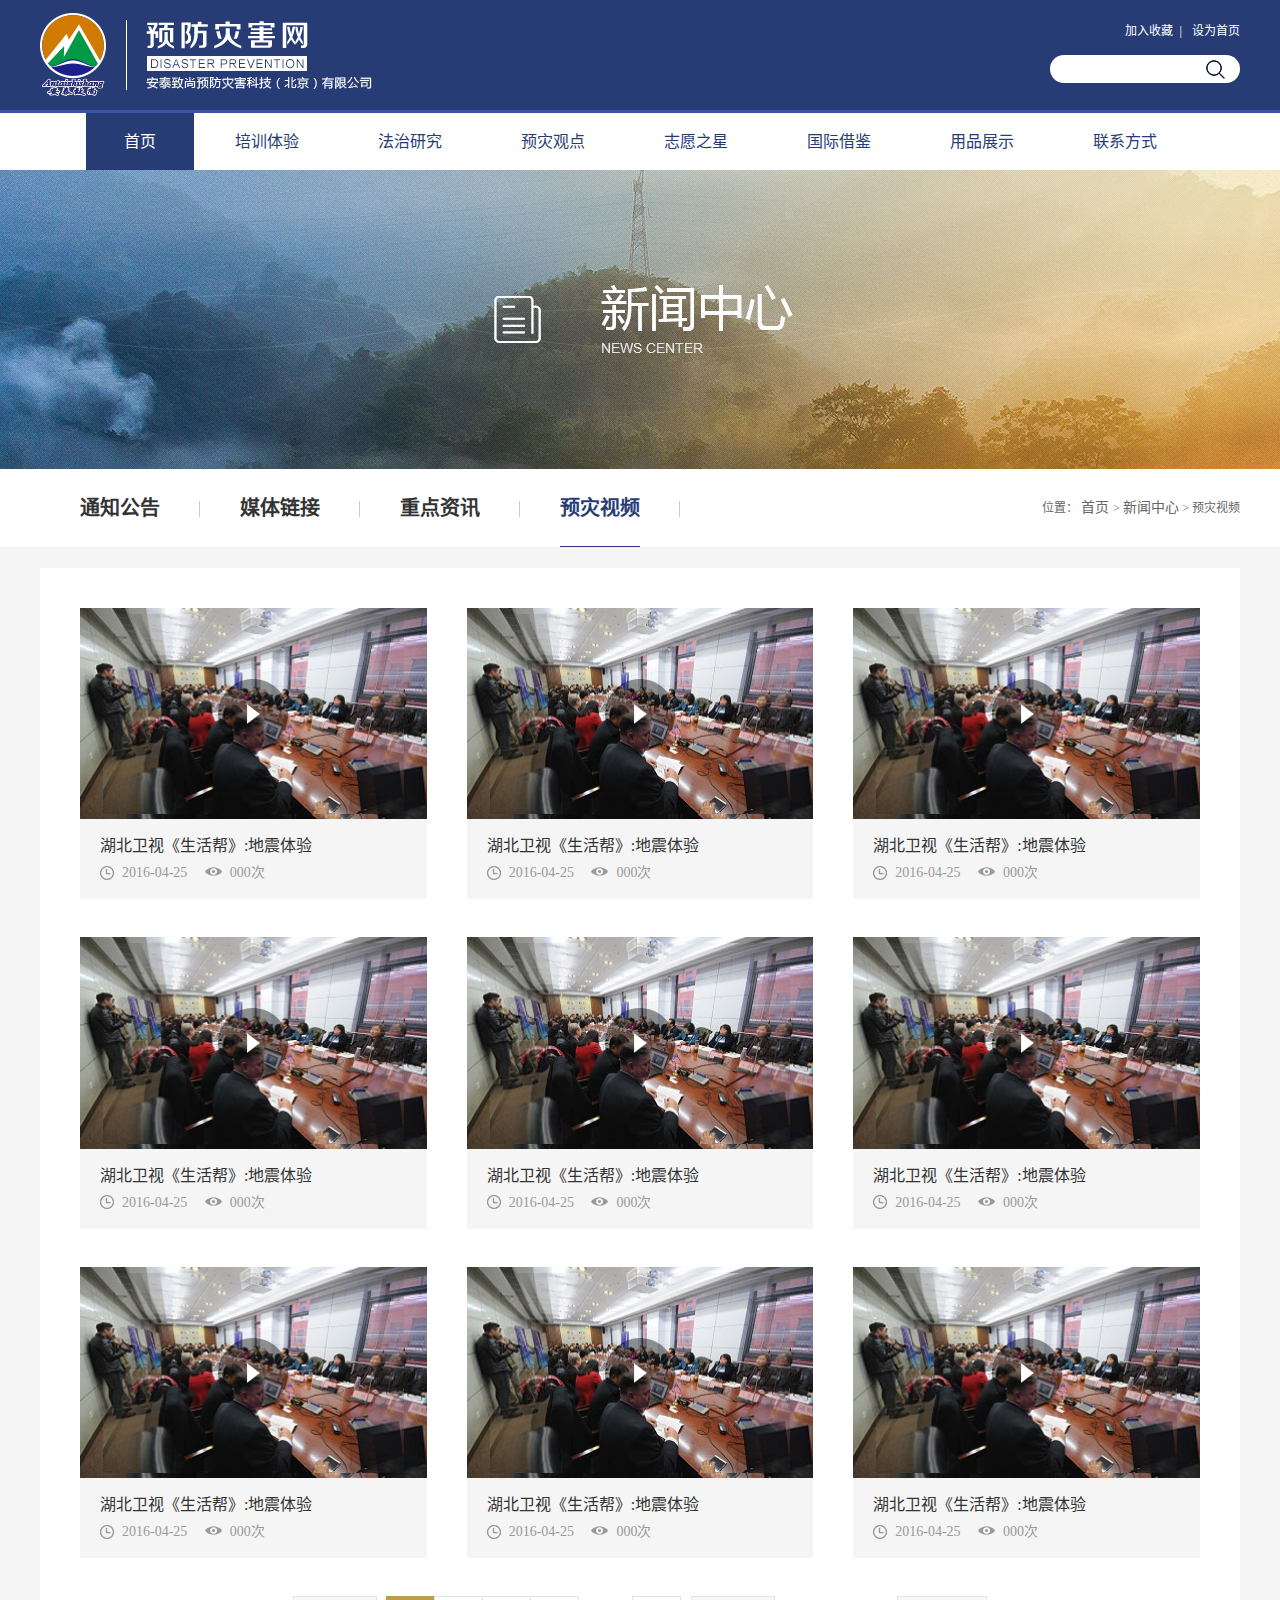
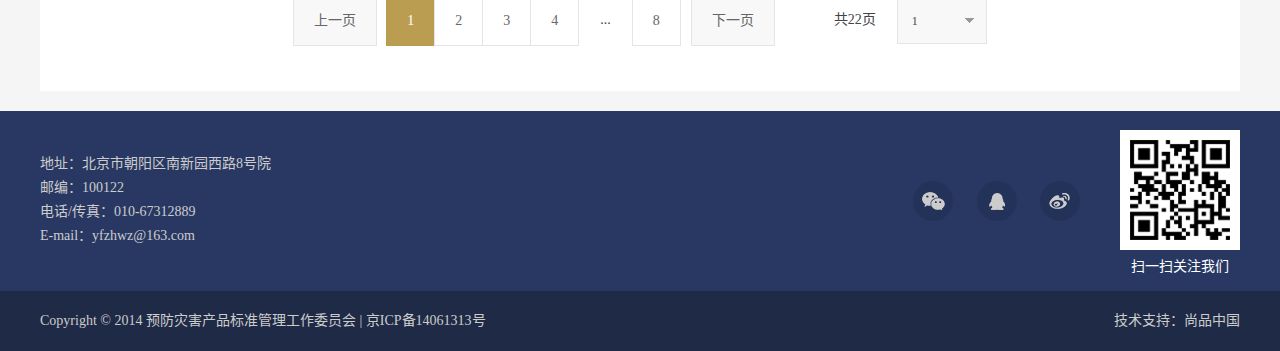
<file: www/预灾视频.html>
<!DOCTYPE html>
<html lang="zh-CN">
<head>
	<meta charset="UTF-8">
	<title>预灾视频</title>
	<meta name="keywords" content="" />
	<meta name="description" content="" />
	<meta name="wap-font-scale" content="no">
	<meta name="viewport" content="width=device-width, initial-scale=1.0,user-scalable=no">
	<meta http-equiv="X-UA-Compatible" content="IE=edge,chrome=1">
	<link rel="stylesheet" href="css/cui.css" />
	<link rel="stylesheet" href="css/lib.css" />
	<link rel="stylesheet" href="css/style.css" />
	<link rel="stylesheet" href="css/less.css">
</head>
<body>
	<!-- 头部 -->
	<div id="hd">
		<div class="wp">
			<a href="" class="logo"><img src="images/logo.png" alt=""></a>
			<div class="hdr">
				<div class="link">
					<a href="">加入收藏</a>|
					<a href="">设为首页</a>
				</div>
				<div class="soBox">
					<form action="">
						<input type="text" class="so-inp">
						<button class="so-btn"></button>
					</form>
				</div>
			</div>
			<span class="menuBtn"></span>
		</div>
	</div>
	<!-- 头部-end -->
	<!-- 导航 -->
	<div class="nav">
		<div class="wp">
			<ul>
				<li class="on"><a href="" class="v1">首页</a></li>
				<li><a href="" class="v1">培训体验</a></li>
				<li><a href="" class="v1">法治研究</a></li>
				<li><a href="" class="v1">预灾观点</a></li>
				<li><a href="" class="v1">志愿之星</a></li>
				<li><a href="" class="v1">国际借鉴</a></li>
				<li><a href="" class="v1">用品展示</a></li>
				<li><a href="" class="v1">联系方式</a></li>
			</ul>
		</div>
	</div>
	<!-- 导航-end -->
	<!--ban-->
	<div id="ban" style="background-image:url(images/ban1.jpg);"></div>
	<!--ban end-->
	<!-- 主体内容 -->
	<div id="bd">
		<div class="g-tab">
			<div class="wp">
				<ul>
					<li><a href="">通知公告</a></li>
					<li><a href="">媒体链接</a></li>
					<li><a href="">重点资讯</a></li>
					<li class="on"><a href="">预灾视频</a></li>
				</ul>
				<div class="m-cur">
					<span>位置：</span>
					<a href="">首页 </a> &gt;
					<a href="">新闻中心 </a>&gt;
					<span>预灾视频</span>
			 	</div>
			</div>
		</div>
		<div class="bgf5">
			<div class="wp" style="background-color:#fff;">
				<ul class="ul-list3">
					<li>
						<a href="" class="pic">
							<img src="images/gimg13.jpg" alt="">
							<span class="icon1"></span>
						</a>
						<div class="txt">
							<h3><a href="">湖北卫视《生活帮》:地震体验</a></h3>
							<p><i class="icon2"></i>2016-04-25&nbsp;&nbsp;&nbsp;&nbsp;&nbsp;<i class="icon3"></i>000次</p>
						</div>
					</li>
					<li>
						<a href="" class="pic">
							<img src="images/gimg13.jpg" alt="">
							<span class="icon1"></span>
						</a>
						<div class="txt">
							<h3><a href="">湖北卫视《生活帮》:地震体验</a></h3>
							<p><i class="icon2"></i>2016-04-25&nbsp;&nbsp;&nbsp;&nbsp;&nbsp;<i class="icon3"></i>000次</p>
						</div>
					</li>
					<li>
						<a href="" class="pic">
							<img src="images/gimg13.jpg" alt="">
							<span class="icon1"></span>
						</a>
						<div class="txt">
							<h3><a href="">湖北卫视《生活帮》:地震体验</a></h3>
							<p><i class="icon2"></i>2016-04-25&nbsp;&nbsp;&nbsp;&nbsp;&nbsp;<i class="icon3"></i>000次</p>
						</div>
					</li>
					<li>
						<a href="" class="pic">
							<img src="images/gimg13.jpg" alt="">
							<span class="icon1"></span>
						</a>
						<div class="txt">
							<h3><a href="">湖北卫视《生活帮》:地震体验</a></h3>
							<p><i class="icon2"></i>2016-04-25&nbsp;&nbsp;&nbsp;&nbsp;&nbsp;<i class="icon3"></i>000次</p>
						</div>
					</li>
					<li>
						<a href="" class="pic">
							<img src="images/gimg13.jpg" alt="">
							<span class="icon1"></span>
						</a>
						<div class="txt">
							<h3><a href="">湖北卫视《生活帮》:地震体验</a></h3>
							<p><i class="icon2"></i>2016-04-25&nbsp;&nbsp;&nbsp;&nbsp;&nbsp;<i class="icon3"></i>000次</p>
						</div>
					</li>
					<li>
						<a href="" class="pic">
							<img src="images/gimg13.jpg" alt="">
							<span class="icon1"></span>
						</a>
						<div class="txt">
							<h3><a href="">湖北卫视《生活帮》:地震体验</a></h3>
							<p><i class="icon2"></i>2016-04-25&nbsp;&nbsp;&nbsp;&nbsp;&nbsp;<i class="icon3"></i>000次</p>
						</div>
					</li>
					<li>
						<a href="" class="pic">
							<img src="images/gimg13.jpg" alt="">
							<span class="icon1"></span>
						</a>
						<div class="txt">
							<h3><a href="">湖北卫视《生活帮》:地震体验</a></h3>
							<p><i class="icon2"></i>2016-04-25&nbsp;&nbsp;&nbsp;&nbsp;&nbsp;<i class="icon3"></i>000次</p>
						</div>
					</li>
					<li>
						<a href="" class="pic">
							<img src="images/gimg13.jpg" alt="">
							<span class="icon1"></span>
						</a>
						<div class="txt">
							<h3><a href="">湖北卫视《生活帮》:地震体验</a></h3>
							<p><i class="icon2"></i>2016-04-25&nbsp;&nbsp;&nbsp;&nbsp;&nbsp;<i class="icon3"></i>000次</p>
						</div>
					</li>
					<li>
						<a href="" class="pic">
							<img src="images/gimg13.jpg" alt="">
							<span class="icon1"></span>
						</a>
						<div class="txt">
							<h3><a href="">湖北卫视《生活帮》:地震体验</a></h3>
							<p><i class="icon2"></i>2016-04-25&nbsp;&nbsp;&nbsp;&nbsp;&nbsp;<i class="icon3"></i>000次</p>
						</div>
					</li>
				</ul>
				<div class="m-pages">
					<ul>
						<li class="prev"><a href="">上一页</a></li>
						<li class="on"><a href="">1</a></li>
						<li><a href="">2</a></li>
						<li><a href="">3</a></li>
						<li><a href="">4</a></li>
						<li><span>...</span></li>
						<li><a href="">8</a></li>
						<li class="next"><a href="">下一页</a></li>
						<li><span>共22页</span></li>
						<li class="select">
							<select name="" id="">
								<option value="">1</option>
								<option value="">2</option>
								<option value="">3</option>
								<option value="">4</option>
							</select><i></i>
						</li>
					</ul>
				</div>
			</div>
		</div>
	</div>
	<!-- 主体内容 end-->
	<!-- 底部 -->
	<div id="fd">
		<div class="fd-con">
			<div class="wp">
				<div class="col-l">
					<div class="txt">
						<p>地址：北京市朝阳区南新园西路8号院</p>
						<p>邮编：100122</p>
						<p>电话/传真：010-67312889</p>
						<p>E-mail：yfzhwz@163.com</p>
					</div>
				</div>
				<div class="col-r">
					<div class="fd-share">
						<a href="javascript:void(0);" class="jiathis_button_weixin weixin"></a>
						<a href="javascript:void(0);" class="jiathis_button_qzone qzone"></a>
	                    <a href="javascript:void(0);" class="jiathis_button_tsina sina"></a>
					</div>
					<div class="ma">
						<img src="images/gimg12.png" alt="">
						<p>扫一扫关注我们</p>
					</div>
				</div>
			</div>
		</div>
		<div class="m-copy">
			<div class="wp">
				<div class="col-l">Copyright © 2014 预防灾害产品标准管理工作委员会 | 京ICP备14061313号</div>
				<div class="col-r">技术支持：尚品中国</div>
			</div>
		</div>
	</div>
	<!-- 底部-end -->

	<script src="js/jquery.js"></script>
	<script src="js/lib.js"></script>
	<script>
	    $(document).ready(function() {
	        $('.ul-list1 li').click(function(){
	            $(this).addClass('on').siblings().removeClass('on');
	            $(this).removeClass('shade-li');
	            $(this).next().addClass('shade-li').siblings().removeClass('shade-li');
	        });
	    });
	</script>

	<!-- JiaThis Button BEGIN -->
	<script type="text/javascript" src="http://v3.jiathis.com/code/jia.js" charset="utf-8"></script>
	<!-- JiaThis Button END -->

	<link rel="stylesheet" href="css/slick.css">
	<script src="js/slick.min.js"></script>
	<script>
	$(document).ready(function() {
		$('#banner .slider').slick({
			dots:true,
			arrows:true,
			autoplay:true,
			slidesToShow: 1,
			autoplaySpeed: 5000,
			pauseOnHover:false,
			lazyLoad: 'ondemand'
		});

		$('.m-notice .slider').slick({
			dots:false,
			arrows:true,
			autoplay:true,
			slidesToShow: 2,
			autoplaySpeed: 2000,
			pauseOnHover:false,
			lazyLoad: 'ondemand',
			responsive: [
			    {
			      breakpoint: 767,
			      settings: {
			        slidesToShow: 1,
			        slidesToScroll: 1
			      }
			    },
			  ]
		});
		$('.m-advice .slider').slick({
			dots:false,
			arrows:true,
			//autoplay:true,
			slidesToShow: 3,
			autoplaySpeed: 2000,
			pauseOnHover:false,
			lazyLoad: 'ondemand',
			vertical:true
		});
		$('.m-new .slider').slick({
			dots:false,
			arrows:true,
			//autoplay:true,
			slidesToShow: 2,
			autoplaySpeed: 2000,
			pauseOnHover:false,
			lazyLoad: 'ondemand',
			vertical:true
		});
		
	});
	</script>

</body>
</html>
</file>
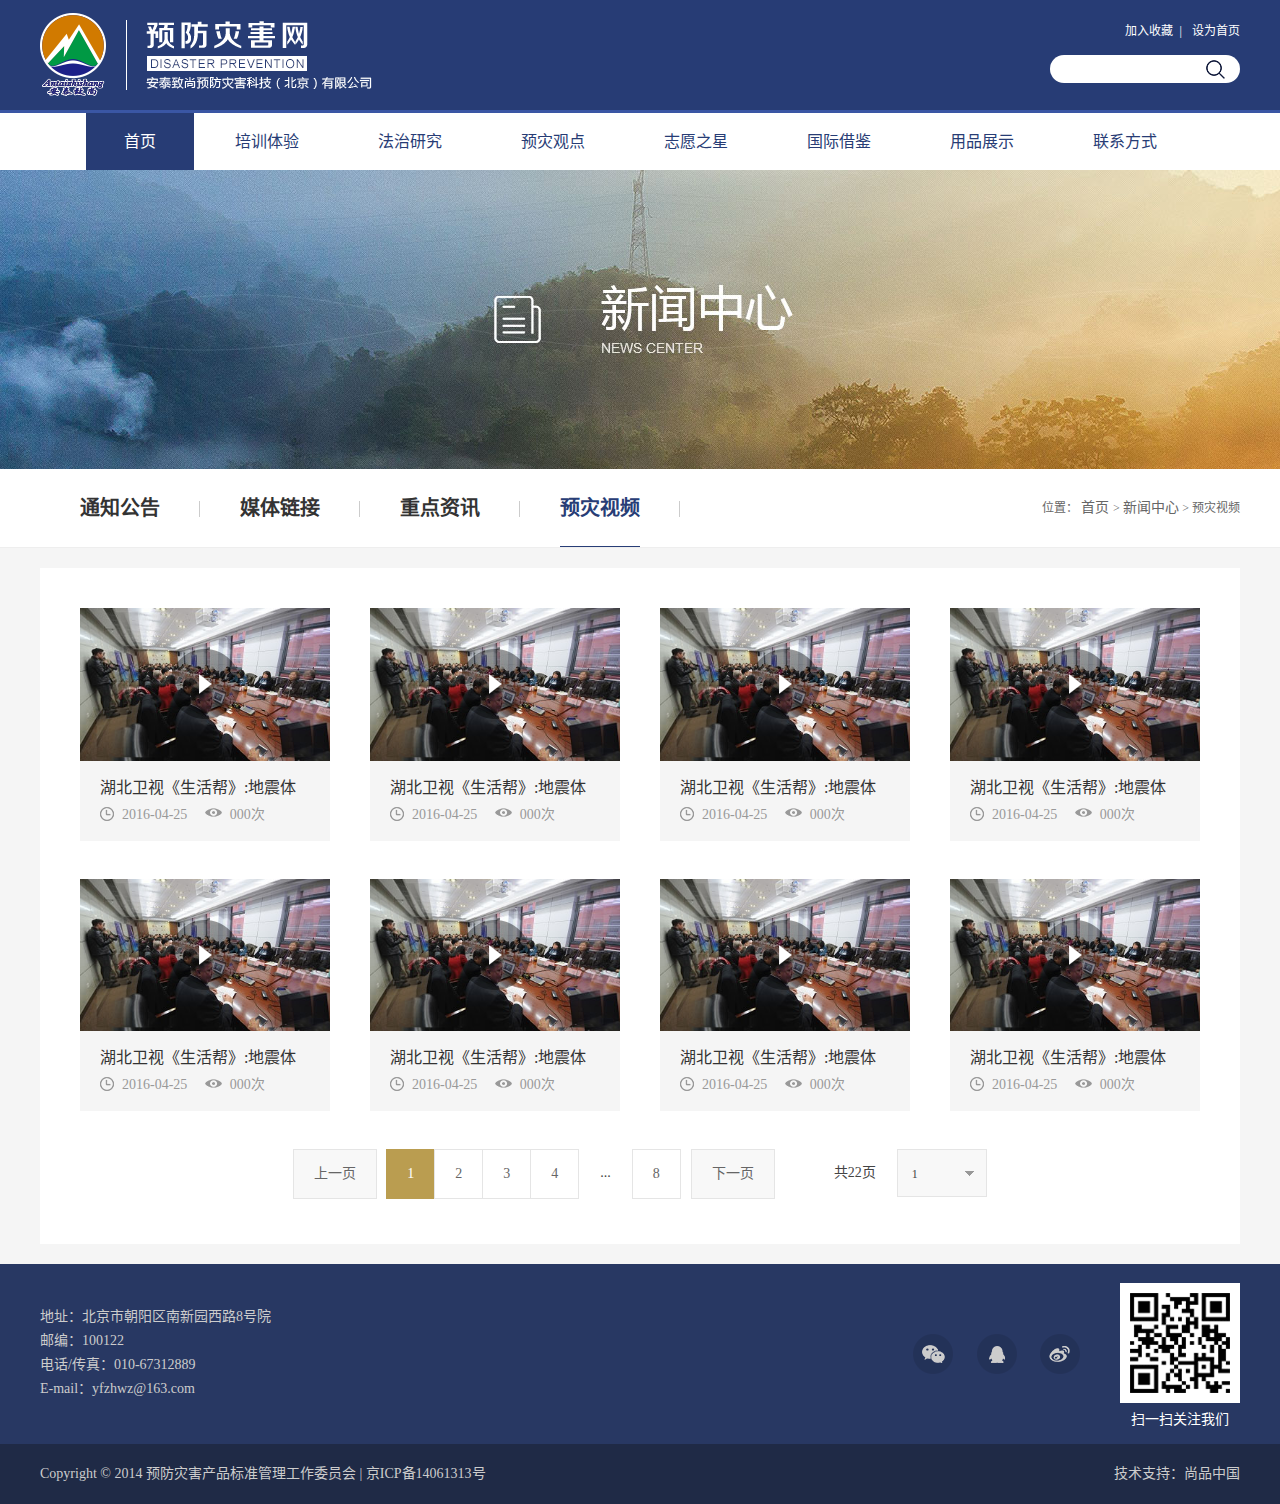
<file: www/预灾视频2.html>
<!DOCTYPE html>
<html lang="zh-CN">
<head>
	<meta charset="UTF-8">
	<title>预灾视频2</title>
	<meta name="keywords" content="" />
	<meta name="description" content="" />
	<meta name="wap-font-scale" content="no">
	<meta name="viewport" content="width=device-width, initial-scale=1.0,user-scalable=no">
	<meta http-equiv="X-UA-Compatible" content="IE=edge,chrome=1">
	<link rel="stylesheet" href="css/cui.css" />
	<link rel="stylesheet" href="css/lib.css" />
	<link rel="stylesheet" href="css/style.css" />
	<link rel="stylesheet" href="css/less.css">
</head>
<body>
	<!-- 头部 -->
	<div id="hd">
		<div class="wp">
			<a href="" class="logo"><img src="images/logo.png" alt=""></a>
			<div class="hdr">
				<div class="link">
					<a href="">加入收藏</a>|
					<a href="">设为首页</a>
				</div>
				<div class="soBox">
					<form action="">
						<input type="text" class="so-inp">
						<button class="so-btn"></button>
					</form>
				</div>
			</div>
			<span class="menuBtn"></span>
		</div>
	</div>
	<!-- 头部-end -->
	<!-- 导航 -->
	<div class="nav">
		<div class="wp">
			<ul>
				<li class="on"><a href="" class="v1">首页</a></li>
				<li><a href="" class="v1">培训体验</a></li>
				<li><a href="" class="v1">法治研究</a></li>
				<li><a href="" class="v1">预灾观点</a></li>
				<li><a href="" class="v1">志愿之星</a></li>
				<li><a href="" class="v1">国际借鉴</a></li>
				<li><a href="" class="v1">用品展示</a></li>
				<li><a href="" class="v1">联系方式</a></li>
			</ul>
		</div>
	</div>
	<!-- 导航-end -->
	<!--ban-->
	<div id="ban" style="background-image:url(images/ban1.jpg);"></div>
	<!--ban end-->
	<!-- 主体内容 -->
	<div id="bd">
		<div class="g-tab">
			<div class="wp">
				<ul>
					<li><a href="">通知公告</a></li>
					<li><a href="">媒体链接</a></li>
					<li><a href="">重点资讯</a></li>
					<li class="on"><a href="">预灾视频</a></li>
				</ul>
				<div class="m-cur">
					<span>位置：</span>
					<a href="">首页 </a> &gt;
					<a href="">新闻中心 </a>&gt;
					<span>预灾视频</span>
			 	</div>
			</div>
		</div>
		<div class="bgf5">
			<div class="wp" style="background-color:#fff;">
				<ul class="ul-list6">
					<li>
						<a href="" class="pic">
							<img src="images/gimg13.jpg" alt="">
							<span class="icon1"></span>
						</a>
						<div class="txt">
							<h3><a href="">湖北卫视《生活帮》:地震体验</a></h3>
							<p><i class="icon2"></i>2016-04-25&nbsp;&nbsp;&nbsp;&nbsp;&nbsp;<i class="icon3"></i>000次</p>
						</div>
					</li>
					<li>
						<a href="" class="pic">
							<img src="images/gimg13.jpg" alt="">
							<span class="icon1"></span>
						</a>
						<div class="txt">
							<h3><a href="">湖北卫视《生活帮》:地震体验</a></h3>
							<p><i class="icon2"></i>2016-04-25&nbsp;&nbsp;&nbsp;&nbsp;&nbsp;<i class="icon3"></i>000次</p>
						</div>
					</li>
					<li>
						<a href="" class="pic">
							<img src="images/gimg13.jpg" alt="">
							<span class="icon1"></span>
						</a>
						<div class="txt">
							<h3><a href="">湖北卫视《生活帮》:地震体验</a></h3>
							<p><i class="icon2"></i>2016-04-25&nbsp;&nbsp;&nbsp;&nbsp;&nbsp;<i class="icon3"></i>000次</p>
						</div>
					</li>
					<li>
						<a href="" class="pic">
							<img src="images/gimg13.jpg" alt="">
							<span class="icon1"></span>
						</a>
						<div class="txt">
							<h3><a href="">湖北卫视《生活帮》:地震体验</a></h3>
							<p><i class="icon2"></i>2016-04-25&nbsp;&nbsp;&nbsp;&nbsp;&nbsp;<i class="icon3"></i>000次</p>
						</div>
					</li>
					<li>
						<a href="" class="pic">
							<img src="images/gimg13.jpg" alt="">
							<span class="icon1"></span>
						</a>
						<div class="txt">
							<h3><a href="">湖北卫视《生活帮》:地震体验</a></h3>
							<p><i class="icon2"></i>2016-04-25&nbsp;&nbsp;&nbsp;&nbsp;&nbsp;<i class="icon3"></i>000次</p>
						</div>
					</li>
					<li>
						<a href="" class="pic">
							<img src="images/gimg13.jpg" alt="">
							<span class="icon1"></span>
						</a>
						<div class="txt">
							<h3><a href="">湖北卫视《生活帮》:地震体验</a></h3>
							<p><i class="icon2"></i>2016-04-25&nbsp;&nbsp;&nbsp;&nbsp;&nbsp;<i class="icon3"></i>000次</p>
						</div>
					</li>
					<li>
						<a href="" class="pic">
							<img src="images/gimg13.jpg" alt="">
							<span class="icon1"></span>
						</a>
						<div class="txt">
							<h3><a href="">湖北卫视《生活帮》:地震体验</a></h3>
							<p><i class="icon2"></i>2016-04-25&nbsp;&nbsp;&nbsp;&nbsp;&nbsp;<i class="icon3"></i>000次</p>
						</div>
					</li>
					<li>
						<a href="" class="pic">
							<img src="images/gimg13.jpg" alt="">
							<span class="icon1"></span>
						</a>
						<div class="txt">
							<h3><a href="">湖北卫视《生活帮》:地震体验</a></h3>
							<p><i class="icon2"></i>2016-04-25&nbsp;&nbsp;&nbsp;&nbsp;&nbsp;<i class="icon3"></i>000次</p>
						</div>
					</li>
				</ul>
				<div class="m-pages">
					<ul>
						<li class="prev"><a href="">上一页</a></li>
						<li class="on"><a href="">1</a></li>
						<li><a href="">2</a></li>
						<li><a href="">3</a></li>
						<li><a href="">4</a></li>
						<li><span>...</span></li>
						<li><a href="">8</a></li>
						<li class="next"><a href="">下一页</a></li>
						<li><span>共22页</span></li>
						<li class="select">
							<select name="" id="">
								<option value="">1</option>
								<option value="">2</option>
								<option value="">3</option>
								<option value="">4</option>
							</select><i></i>
						</li>
					</ul>
				</div>
			</div>
		</div>
	</div>
	<!-- 主体内容 end-->
	<!-- 底部 -->
	<div id="fd">
		<div class="fd-con">
			<div class="wp">
				<div class="col-l">
					<div class="txt">
						<p>地址：北京市朝阳区南新园西路8号院</p>
						<p>邮编：100122</p>
						<p>电话/传真：010-67312889</p>
						<p>E-mail：yfzhwz@163.com</p>
					</div>
				</div>
				<div class="col-r">
					<div class="fd-share">
						<a href="javascript:void(0);" class="jiathis_button_weixin weixin"></a>
						<a href="javascript:void(0);" class="jiathis_button_qzone qzone"></a>
	                    <a href="javascript:void(0);" class="jiathis_button_tsina sina"></a>
					</div>
					<div class="ma">
						<img src="images/gimg12.png" alt="">
						<p>扫一扫关注我们</p>
					</div>
				</div>
			</div>
		</div>
		<div class="m-copy">
			<div class="wp">
				<div class="col-l">Copyright © 2014 预防灾害产品标准管理工作委员会 | 京ICP备14061313号</div>
				<div class="col-r">技术支持：尚品中国</div>
			</div>
		</div>
	</div>
	<!-- 底部-end -->

	<script src="js/jquery.js"></script>
	<script src="js/lib.js"></script>
	<script>
	    $(document).ready(function() {
	        $('.ul-list1 li').click(function(){
	            $(this).addClass('on').siblings().removeClass('on');
	            $(this).removeClass('shade-li');
	            $(this).next().addClass('shade-li').siblings().removeClass('shade-li');
	        });
	    });
	</script>

	<!-- JiaThis Button BEGIN -->
	<script type="text/javascript" src="http://v3.jiathis.com/code/jia.js" charset="utf-8"></script>
	<!-- JiaThis Button END -->

	<link rel="stylesheet" href="css/slick.css">
	<script src="js/slick.min.js"></script>
	<script>
	$(document).ready(function() {
		$('#banner .slider').slick({
			dots:true,
			arrows:true,
			autoplay:true,
			slidesToShow: 1,
			autoplaySpeed: 5000,
			pauseOnHover:false,
			lazyLoad: 'ondemand'
		});

		$('.m-notice .slider').slick({
			dots:false,
			arrows:true,
			autoplay:true,
			slidesToShow: 2,
			autoplaySpeed: 2000,
			pauseOnHover:false,
			lazyLoad: 'ondemand',
			responsive: [
			    {
			      breakpoint: 767,
			      settings: {
			        slidesToShow: 1,
			        slidesToScroll: 1
			      }
			    },
			  ]
		});
		$('.m-advice .slider').slick({
			dots:false,
			arrows:true,
			//autoplay:true,
			slidesToShow: 3,
			autoplaySpeed: 2000,
			pauseOnHover:false,
			lazyLoad: 'ondemand',
			vertical:true
		});
		$('.m-new .slider').slick({
			dots:false,
			arrows:true,
			//autoplay:true,
			slidesToShow: 2,
			autoplaySpeed: 2000,
			pauseOnHover:false,
			lazyLoad: 'ondemand',
			vertical:true
		});
		
	});
	</script>

</body>
</html>
</file>
<file: www/css/cui.css>
﻿/* By 5811.com.cn */ body,div,dl,dt,dd,ul,ol,li,h1,h2,h3,h4,h5,h6,pre,form,fieldset,input,textarea,p,blockquote,th,td{margin:0; padding:0; } table{border-collapse:collapse; border-spacing:0; } fieldset,img{border:0; } ol,ul{list-style:none; } caption,th{text-align:left; } q:before,q:after{content:''; } abbr,acronym{border:0; } .clear{clear:both; display:block; overflow:hidden; visibility:hidden; width:0; height:0; } .l,.col-l,.col_l,.col-c,.col_c{float:left; } .r,.col-r,.col_r,dt span,.ul-txt li span,.ul_txt li span{float:right; } .c{clear:both; } .n,em{font-weight:normal; font-style:normal; } .b{font-weight:bold; } .i{font-style:italic; } .fa{font-family:Arial; } .fg{font-family:Georgia; } .ft{font-family:Tahoma; } .fl{font-family:Lucida Console; } .fs{font-family:'宋体'; } .fw{font-family:'微软雅黑'; } .tc{text-align:center; } .tr{text-align:right; } .tl{text-align:left; } .tdu{text-decoration:underline; } .tdn,.tdn:hover,a.tdl:hover{text-decoration:none; } .fc0{color:#000000; } .fc3{color:#333333; }
.fc6{color:#666666; } .fc9{color:#999999; } .fcr{color:red; } .fcw{color:white; } .fcb{color:blue; } .fcg{color:green; } .f0{font-size:0; } .f10{font-size:10px; } .f12{font-size:12px; } .f13{font-size:13px; } .f14{font-size:14px; } .f16{font-size:16px; } .f20{font-size:20px; } .f24{font-size:24px; } .vm{vertical-align:middle; } .vtb{vertical-align:text-bottom; } .vt{vertical-align:top; } .vn{vertical-align:-2px; } .vimg{margin-bottom:-3px; } .m0{margin:0; } .ml0{margin-left:0; } .ml5{margin-left:5px; } .ml10{margin-left:10px; } .ml20{margin-left:20px; } .mr0{margin-right:0; } .mr5{margin-right:5px; } .mr10{margin-right:10px; } .mr20{margin-right:20px; } .mt5{margin-top:5px; } .mt10{margin-top:10px; } .mt20{margin-top:20px; } .mb5{margin-bottom:5px; } .mb10{margin-bottom:10px; } .mb20{margin-bottom:20px; } .ml-1{margin-left:-1px; } .mt-1{margin-top:-1px; } .p1{padding:1px; } .pl5{padding-left:5px; } .p5{padding:5px; } .pt5{padding-top:5px; } .pr5{padding-right:5px; } .pb5{padding-bottom:5px; }
.p10{padding:10px; } .pl10{padding-left:10px; } .pt10{padding-top:10px; } .pr10{padding-right:10px; } .pb10{padding-bottom:10px; } .p20{padding:20px; } .pl20{padding-left:20px; } .pt20{padding-top:20px; } .pr20{padding-right:20px; } .pb20{padding-bottom:20px; } .rel,.pr{position:relative; } .abs,.pa{position:absolute; } .dn{display:none; } .db{display:block; } .dib{-moz-inline-stack:inline-block; display:inline-block; } .di{display:inline; } .ovh{overflow:hidden; } .ovs{overflow:scroll; } .vh{visibility:hidden; } .vv{visibility:visible; } .lh14{line-height:14px; } .lh16{line-height:16px; } .lh18{line-height:18px; } .lh20{line-height:20px; } .lh22{line-height:22px; } .lh24{line-height:24px;} .fix{*zoom:1; } .fix:after,.fix:before{display:block; content:"clear"; height:0; clear:both; overflow:hidden; visibility:hidden; } .z{_zoom:1; } .h1{height:1px; } .h5{height:5px; } .h10,.h{height:10px; } .h15{height:15px; } .h20{height:20px; }
.h1,.h5,.h10,.h15,.h20,.h{font-size:0px; line-height:0; overflow:hidden; clear:both; } body{font:12px 宋体,Arial,sans-serif; } a{text-decoration:none; } a:hover{color:#FF6600 }
</file>
<file: www/css/lib.css>
﻿
/*-----------------[初始化]--------------*/
body{color: #444;font-size: 12px;line-height: 1.5;font-family:"微软雅黑","Microsoft Yahei";}
a{color: #444;
    transition: .3s;
    -ms-transition: .3s;
    -moz-transition: .3s;
    -webkit-transition: .3s;
    -o-transition: .3s;
}
a:hover{color: #f60;}
img{max-width: 100%;
    transition: .3s;
    -ms-transition: .3s;
    -moz-transition: .3s;
    -webkit-transition: .3s;
    -o-transition: .3s;
}
input,textarea,select{font-size: 12px;color: #444;
    font-family:"微软雅黑","Microsoft Yahei";outline: 0;
    -webkit-box-sizing: border-box;
    -moz-box-sizing: border-box;
    -o-box-sizing: border-box;
    box-sizing: border-box;
}
input[type='submit'],input[type='reset'],input[type='button'],select{
    -webkit-appearance: none;
    -moz-appearance: none;
    appearance: none;
}
input[type='submit'],input[type='reset'],input[type='button']{cursor: pointer;}
::-webkit-input-placeholder {color: #999;}
::-moz-placeholder {color: #999; }
::-ms-input-placeholder {color: #999;}

.ani{
    transition: .3s;
    -ms-transition: .3s;
    -moz-transition: .3s;
    -webkit-transition: .3s;
    -o-transition: .3s;
}

/*布局*/
.wp{width: 100%;max-width: 1200px;margin: 0 auto;}
.h50{height: 50px;clear: both;overflow: hidden;}
.h100{height: 100px;clear: both;overflow: hidden;}


/*******************************
  -------[=头部]-------
********************************/
#hd{height: 97px;background-color: #273c75;color: #fff;padding-top: 13px;}
#hd .wp{overflow: hidden;}
#hd .logo{float: left;display: block;vertical-align: middle;margin-right: 20px;}
#hd .logo img{display: block;width: 100%;height: 100%;}
#hd a{color: #fff;}
#hd a:hover{text-decoration: underline;}
#hd .hdr{float: right;}
#hd .link{overflow: hidden;text-align: right;margin: 9px 0 15px;}
#hd .link a{padding: 0 7px;display: inline-block;margin: 0 0;}
#hd .link a:last-child{padding: 0 0 0 7px;}
#hd .soBox{width: 190px;height: 28px;line-height: 28px;position: relative;}
#hd .so-inp{display: block;width: 100%;padding: 0 35px 0 10px;height: 28px;line-height: 28px;border: none;outline: 0;      
    -webkit-border-radius: 28px;
    -moz-border-radius: 28px;
    border-radius: 28px;
    -webkit-box-sizing: border-box;
    -moz-box-sizing: border-box;
    -o-box-sizing: border-box;
    box-sizing: border-box;
}
#hd .so-btn{position: absolute;background: url(../images/gicon1.png) no-repeat center center;height: 28px;width: 19px;top: 0;right: 15px;border: 0;outline: 0;cursor: pointer;}
/*******************************
    -------[=导航]-------
********************************/
.menuBtn{position: relative;z-index: 9;display: none;float: right;top: 7px;right: 20px;
    width: 40px;height: 40px;padding: 7px;cursor: pointer;
    transition: .3s;
    -ms-transition: .3s;
    -moz-transition: .3s;
    -webkit-transition: .3s;
    -o-transition: .3s;
}
.menuBtn b{display: block;height: 4px;background-color: #fff;
    margin: 5px 0;border-radius: 2px;
    transition: .3s;
    -ms-transition: .3s;
    -moz-transition: .3s;
    -webkit-transition: .3s;
    -o-transition: .3s;
}
.menuBtn.open{top: 0px;}
.menuBtn.open b{display: none;margin: 0;position: absolute;left: 10px;top: 50%;width: 30px;}
.menuBtn.open b:first-child{display: block;
    transform:rotate(45deg);
    -webkit-transform:rotate(45deg);
    -o-transform:rotate(45deg);
    -ms-transform:rotate(45deg);
}
.menuBtn.open b:last-child{display: block;
    transform:rotate(-45deg);
    -webkit-transform:rotate(-45deg);
    -o-transform:rotate(-45deg);
    -ms-transform:rotate(-45deg);
}


.nav{border-top: 3px solid #3a56a4;height: 57px;line-height: 57px;overflow: hidden;text-align: center;}
.nav li{display: inline-block;margin: 0 0;padding: 0 0;}
.nav a{display: block;padding: 0 38px;height: 57px;line-height: 57px;color: #273c75;font-size: 16px;}
.nav a:hover,.nav li.on a{background-color: #273c75;color: #fff;}
/*******************************
  -------[=banner]-------
*******************************/
#banner{height: 450px;}
#banner .item{height: 450px;background-position: center center;background-repeat: no-repeat;text-align: center;outline: 0;
    -o-background-size: cover;
    -ms-background-size: cover;
    -moz-background-size: cover;
    -webkit-background-size: cover;
    background-size: cover;
}
#banner .slick-slider,#banner .slick-list,#banner .slick-track,#banner .slick-slide{height: 100%;}
#banner .slick-slide{outline: 0;position: relative;
    background-position: center center;background-repeat: no-repeat;
    -o-background-size: cover;
    -ms-background-size: cover;
    -moz-background-size: cover;
    -webkit-background-size: cover;
    background-size: cover;
}
#banner .slick-arrow{
    position: absolute;top: 50%;margin-top: -50px;overflow: hidden;border: none;z-index: 999;background-color: rgba(0,0,0,.2);outline: 0;
    width: 60px;height: 100px;font-size: 0;
    background-repeat: no-repeat;
    background-position: center center;
    cursor: pointer;
}
#banner .slick-arrow:hover{background-color: rgba(0,0,0,.5);}
#banner .slick-prev{left: 50%;margin-left: -660px;background-image: url(../images/arrow1.png);}
#banner .slick-next{right: 50%;margin-right: -660px;background-image: url(../images/arrow2.png);}

#banner .slick-dots{position: absolute;left: 0;bottom: 30px;width: 100%;text-align: center;z-index: 99;}
#banner .slick-dots li{display: inline-block;margin: 0 4px;}
#banner .slick-dots li button{display: block;width: 40px;height: 6px;
    font-size: 0;line-height: 0;text-indent: 999px;background-color: rgba(255,255,255,.4);border: 0;outline: 0;cursor: pointer;
}
#banner .slick-dots li.slick-active button{background-color: rgba(255,255,255,1);}
#banner .txt{padding-top: 118px;font-size: 18px;color: #fff;}
#banner .pic{display: block;text-align: center;padding-top: 120px;outline: 0;} 
#banner .pic img{display: inline-block;margin: 0px auto;}
/*******************************
  -------[=底部]-------
********************************/


/*******************************
    -------[=正文]-------
********************************/


/*******************************
    -------[=index]-------
********************************/
.m-notice{height: 40px;line-height: 40px;background-color: #f5f5f5;font-size: 14px;position: relative;margin: 20px 0 12px;}
.m-notice .span1{width: 125px;height: 40px;color: #fff;background-color: #fba124;text-align: center;position: absolute;left: 0;top: 0;z-index: 999;font-size: 16px;}
.m-notice .span1 i{display: inline-block;width: 21px;height: 40px;vertical-align: middle;background:url(../images/gicon2.png) no-repeat center center;margin-right: 10px;}
.m-notice .slider{padding:0 40px 0 125px;}
.m-notice .slider a{display: block;background-color: #f5f5f5;overflow: hidden;position: relative;padding-left: 8px;}
.m-notice .slider a:hover,.m-notice .slider a:hover span{color: #d40000;}
.m-notice .slider p{padding-right: 90px;height: 40px;overflow: hidden;}
 .m-notice .date{position: absolute;width: 90px;height: 40px;right: 0;top: 0;color: #999;}
.m-notice .slick-arrow{
    position: absolute;top: 0px;overflow: hidden;border: none;z-index: 999; outline: 0;margin: 0 0;padding: 0 0;
    width: 20px;height: 40px;font-size: 0;
    cursor: pointer;
    background-repeat: no-repeat;
    background-position: left center;
}
.m-notice .slick-prev{right: 20px;background: url(../images/arrow3.png) #ddd no-repeat 10px center;}
.m-notice .slick-next{right: 0px;background: url(../images/arrow4.png) #ddd no-repeat 5px center;}

.m-advice{padding-top: 20px;overflow: hidden;margin-bottom: 30px;}
.m-advice .slider{padding-bottom: 38px;margin-top: 18px;}
.m-advice .content{color: #666;font-size: 14px;background: url(../images/gicon3.png) repeat-x left bottom;padding: 14px 0 18px;}
.m-advice .content a{display: block;height: 24px;line-height: 24px;overflow: hidden;color: #000;font-size: 16px;margin:2px 0 8px;font-weight: normal;}
.m-advice .content a:hover{color: #d51717;}
.m-advice .content p{line-height: 20px;height: 40px;overflow: hidden;}
.m-advice .col-l{width: 46%;margin-right: 24px;}
.m-advice .content .txt{padding-left: 114px;}
.m-advice .col-c{width: 35%;}
.m-advice .col-r{width: 16%;}
.m-advice .date{float: left;color: #999;width: 77px;border-right: 1px solid #ddd;margin-top: 5px;}
.m-advice .date span{color: #ccc;font-size: 42px;font-family: "Aria";display: block;height: 34px;line-height: 34px;margin-bottom: 12px;}
.m-advice .content:hover .date span{color: #273c75;}
.m-advice .content:hover a{color: #d51717;font-weight: bold;}
.m-advice .item{outline: 0;}
.m-advice .slick-arrow{
    position: absolute;bottom:2px;overflow: hidden;border: none;z-index: 999; outline: 0;margin: 0 0;padding: 0 0;
    width: 48%;height: 22px;font-size: 0;
    cursor: pointer;
    background-repeat: no-repeat;
    background-position: left center;
    transition: .3s;
    -ms-transition: .3s;
    -moz-transition: .3s;
    -webkit-transition: .3s;
    -o-transition: .3s;
}
.m-advice .slick-arrow:hover{background-color: #536caf;}
.m-advice .slick-prev{left: 0px;background: url(../images/arrow5.png) #ddd no-repeat center center;}
.m-advice .slick-next{right: 0px;background: url(../images/arrow6.png) #ddd no-repeat center center;}
.g-title{color: #273c75;font-size: 24px;overflow: hidden;height: 36px;line-height: 36px;}
.g-title a{float: right;font-size: 14px;color: #666;padding-right: 24px;background: url(../images/gicon3.jpg) no-repeat right center;}
.g-title a:hover{color: #d51717;}
.g-title span{color: #999;}
.m-advice .pictxt{display: block;position: relative;height: 360px;margin-top: 54px;
    background-repeat: no-repeat;
    background-position: center center;
    -o-background-size: cover;
    -ms-background-size: cover;
    -moz-background-size: cover;
    -webkit-background-size: cover;
    background-size: cover;
}
.m-advice .pictxt:hover{
    opacity: .8;
    -ms-filter:'progid:DXImageTransform.Microsoft.Alpha(Opacity= 80)';
    filter:progid:DXImageTransform.Microsoft.Alpha(Opacity=80);
}
.m-advice .pictxt .txt{position: absolute;width: 255px;height: 120px;background-color: rgba(248,170,21,.8);right: 0;bottom: 0;
    font-size: 14px;color: #fff;line-height: 24px;padding: 25px 20px 35px 25px;}
.m-advice .pictxt h3{font-size: 30px;height: 36px;line-height: 36px;overflow: hidden;margin-bottom: 5px;}
.m-advice .pictxt p{height:72px;overflow: hidden; }
.m-advice .vedio{margin-top: 54px;}
.m-advice .vedio h3{height: 180px;line-height: 180px;background-color: #83ba48;font-size: 24px;overflow: hidden;text-align: center;color: #fff;}
.m-advice .vedio span{font-size: 36px;}
.m-advice .vedio .pic{display: block;height: 179px;margin-top: 1px;position: relative;
    background-repeat: no-repeat;
    background-position: center center;
    -o-background-size: cover;
    -ms-background-size: cover;
    -moz-background-size: cover;
    -webkit-background-size: cover;
    background-size: cover;
}
.m-advice .vedio .pic:hover{opacity: .8;
-ms-filter:'progid:DXImageTransform.Microsoft.Alpha(Opacity= 80)';
filter:progid:DXImageTransform.Microsoft.Alpha(Opacity=80);}
.m-advice .vedio img{position: absolute;width: 60px;height: 60px;left: 50%;margin-left: -30px;top: 50%;margin-top: -30px;}

.m-figure{background-color: #f5f5f5;padding: 50px 0 60px;margin-top: 16px;}
.ul-list1{overflow: hidden;color: #666;font-size: 14px;margin: 0 -5px;height: 300px;overflow: hidden;}
.ul-list1 li{width: 11.6%;height: 300px;overflow: hidden;float: left;padding: 0 5px;    
    transition: .6s;
    -ms-transition: .6s;
    -moz-transition: .6s;
    -webkit-transition: .6s;
    -o-transition: .6s;
}
.ul-list1 li .con{background-color: #fff;height: 300px;position: relative;}
.ul-list1 li.on{width: 60.8%;padding-right: 15px;}
.ul-list1 li.on .txt{display: block;}
.ul-list1 li.on h4{display: none;}
.ul-list1 .pic{display: block;float: left;width: 140px;height: 300px;position: relative;}
.ul-list1 .pic img{display: block;width: 100%;height: 100%;    
    transition: .6s;
    -ms-transition: .6s;
    -moz-transition: .6s;
    -webkit-transition: .6s;
    -o-transition: .6s;
}
.ul-list1 .pic img:hover{    
    -webkit-transform: scale(1.1);
    -moz-transform: scale(1.1);
    -o-transform: scale(1.1);
    -ms-transform: scale(1.1);
    transform: scale(1.1);
}
.ul-list1 .txt{padding:35px 40px 0px 180px;}
.ul-list1 h3{color: #333;font-size: 18px;margin-bottom: 16px;height: 30px;line-height: 30px;overflow: hidden;}
.ul-list1 .txt p{line-height: 24px;margin-bottom: 12px;}
.ul-list1 .intro{height:160px;overflow: hidden; margin-bottom: 4px;}
.ul-list1 .more{display: block;text-align: right;background: url(../images/gicon3.jpg) no-repeat right center;padding-right: 26px;color: #666;}
.ul-list1 .more:hover{color: #d51717;}
.ul-list1 h4{font-size: 16px;color: #fff;position: absolute;bottom: 20px;left: 0;right: 0;text-align: center;font-weight: normal;}
.ul-list1 .shade{position: absolute;left: 0;right: 0;top: 0;bottom: 0;background: url(../images/gicon5.png) rgba(213,23,23,.6) no-repeat center center;display: none;}
.ul-list1 .shade-li .shade{display: block;}

.m-activity{padding: 34px 0 32px;}
.m-activity .wp{overflow: hidden;}
.ul-list2{overflow: hidden;margin: 25px -8px 0px;height: 176px;overflow: hidden;}
.ul-list2 li{position: relative;float: left;width: 16.6%;margin-bottom: 10px;}
.ul-list2 .con{padding: 0 8px;}
.ul-list2 .pic{display: block;position: relative;margin-bottom: 10px;height: 0;padding-top: 75%;}
.ul-list2 img{display: block;width: 100%;height: 100%;position: absolute;top: 0;left: 0;}
.ul-list2 .shade{position: absolute;left: 0;right: 0;top: 0;bottom: 0;background: url(../images/gicon5.png) rgba(213,23,23,.6) no-repeat center center;
    opacity: 0;
    -ms-filter:'progid:DXImageTransform.Microsoft.Alpha(Opacity= 0)';
    filter:progid:DXImageTransform.Microsoft.Alpha(Opacity=0);
    transition: .6s;
    -ms-transition: .6s;
    -moz-transition: .6s;
    -webkit-transition: .6s;
    -o-transition: .6s;
}
.ul-list2 li:hover .shade{
    opacity: 1;
    -ms-filter:'progid:DXImageTransform.Microsoft.Alpha(Opacity= 100)';
    filter:progid:DXImageTransform.Microsoft.Alpha(Opacity=100);
}
.ul-list2 h3 a{display: block;font-size: 16px;color: #666;height: 30px;line-height: 30px;overflow: hidden;text-align: center;font-weight: normal;}
.m-title{
    margin-bottom: 40px;
    height: 140px;
    background-repeat: no-repeat;
    background-position: center center;
    -o-background-size: cover;
    -ms-background-size: cover;
    -moz-background-size: cover;
    -webkit-background-size: cover;
    background-size: cover;
}
.m-show .g-title{font-size: 30px;margin-top: 34px;}
.m-show{background: url(../images/gbg1.png) no-repeat center top;height: 440px;overflow: hidden;font-size: 16px;color: #fff;padding-bottom: 32px;}
.m-show .col-l{width: 50%;}
.m-show .col-c,.m-show .col-r{width: 25%;}
.m-show .txt1{margin-bottom: 53px;}
.m-show .txt1 p{color: #666;margin-top: 13px;position: relative;height: 24px;line-height: 24px;padding-bottom: 60px;}
.m-show .txt1 p:after{position: absolute;width: 40px;height: 2px;background-color: #fba124;bottom: 0;left: 0;content: '';}
.m-show a{display: block;}
.m-show .pic1{position: relative;
    background-repeat: no-repeat;height: 220px;
    background-position: center center;
    -o-background-size: cover;
    -ms-background-size: cover;
    -moz-background-size: cover;
    -webkit-background-size: cover;
    background-size: cover;
}
.m-show .pic1 p{position: absolute;height: 42px;line-height: 42px;padding:0 10px;overflow: hidden;background-color: rgba(0,0,0,.4);color: #fff;left: 0;bottom: 0;right: 0;text-align: center;}
.m-show .pic1:hover,.m-show .pic2:hover{
    opacity: .8;
    -ms-filter:'progid:DXImageTransform.Microsoft.Alpha(Opacity= 80)';
    filter:progid:DXImageTransform.Microsoft.Alpha(Opacity=80);
}
.m-show .pic2{height: 220px;position: relative;
    background-repeat: no-repeat;
    background-position: center center;
    -o-background-size: cover;
    -ms-background-size: cover;
    -moz-background-size: cover;
    -webkit-background-size: cover;
    background-size: cover;
}
.m-show .pic2 p{position: absolute;height: 42px;line-height: 42px;padding:0 15px;overflow: hidden;background-color: rgba(0,0,0,.4);color: #fff;left: 0;bottom: 0;right: 0;text-align: center;}
.m-show .txt2{height: 196px;background-color: #536caf;text-align: center;color: #fff;font-size: 12px;padding-top: 24px;}
.m-show .txt2 h3{height: 52px;line-height: 52px;overflow: hidden;font-size: 30px;}
.m-show .txt2 p{text-transform: uppercase;
    opacity: .8;
    -ms-filter:'progid:DXImageTransform.Microsoft.Alpha(Opacity= 80)';
    filter:progid:DXImageTransform.Microsoft.Alpha(Opacity=80);
}
.m-show .txt2 a{display: block;width: 138px;height: 44px;line-height: 44px;border: 1px solid #fff;font-size: 14px;color: #fff;text-align: center;margin: 30px auto 0;    
    -webkit-border-radius: 44px;
    -moz-border-radius: 44px;
    border-radius: 44px;
}
.m-show .txt2 a:hover{
    opacity: .8;
    -ms-filter:'progid:DXImageTransform.Microsoft.Alpha(Opacity= 80)';
    filter:progid:DXImageTransform.Microsoft.Alpha(Opacity=80);
}
.m-new{overflow: hidden;}
.m-new .col-l{width: 30%;}
.m-new .col-r{width: 66.6%;}
.m-new .g-title{margin-bottom: 16px;}
.m-new .pictxt{display: block;color: #666;font-size: 14px;}
.m-new .pic{display: block;position: relative;overflow: hidden;padding-top: 67%;height: 0;}
.m-new .pic img{display: block;width: 100%;height: 100%;position: absolute;top: 0;left: 0;}
.m-new .pic img:hover{    
    -webkit-transform: scale(1.1);
    -moz-transform: scale(1.1);
    -o-transform: scale(1.1);
    -ms-transform: scale(1.1);
    transform: scale(1.1);
}
.m-new .pic span{position: absolute;width: 80px;height: 80px;left: 0;top: 0;background-color: #fba124;color: #fff;font-size: 14px;font-family: "Arial";text-align: center;}
.m-new .pic em{font-size: 36px;display: block;height: 46px;line-height: 52px;}
.m-new .pictxt h3{padding:38px 0 15px;}
.m-new .pictxt h3 a{display: block;color: #d51717;font-size: 18px;line-height: 23px;height: 46px;overflow: hidden;}
.m-new .pictxt p{height:72px;overflow: hidden;line-height: 24px;}
.m-new .more{display: block;color: #666;margin-top: 25px;}
.m-new .more:hover{color: #d51717;}
.m-new .item{margin-bottom: 25px;}
.m-new .content{color: #666;font-size: 14px;background: url(../images/gicon3.png) repeat-x left bottom;padding: 14px 72px 39px 0;position: relative;}
.m-new .content .icon{position: absolute;width: 28px;height: 28px;background: url(../images/gicon6.png) #83ba48 no-repeat center center;top: 10px;right: 0;
    -o-background-size: 11px 11px;
    -ms-background-size: 11px 11px;;
    -moz-background-size: 11px 11px;;
    -webkit-background-size: 11px 11px;;
    background-size: 11px 11px;;
}
.m-new .content:hover{background-color: #fbfbfb;}
.m-new .content a{display: block;height: 24px;line-height: 24px;overflow: hidden;color: #000;font-size: 18px;margin:2px 0 15px;}
.m-new .content a:hover{color: #d51717;}
.m-new .content p{line-height: 24px;height: 72px;overflow: hidden;}
.m-new .content .txt{padding-left: 150px;}
.m-new .date{float: left;color: #999;margin-top: 5px;font-family: "Aria";text-align: right;}
.m-new .date span{color: #ccc;font-size: 48px;display: block;height: 52px;line-height: 52px;margin-bottom: 12px;}
.m-new .item{outline: 0;}
.m-new .slick-arrow{
    position: absolute;bottom:-68px;overflow: hidden;border: none;z-index: 999; outline: 0;margin: 0 0;padding: 0 0;
    width: 48%;height: 50px;font-size: 0;
    cursor: pointer;
    background-repeat: no-repeat;
    background-position: left center;
    transition: .6s;
    -ms-transition: .6s;
    -moz-transition: .6s;
    -webkit-transition: .6s;
    -o-transition: .6s;
}
.m-new .slick-prev{left: 0px;background: url(../images/arrow7.png) #f5f5f5 no-repeat center center;}
.m-new .slick-next{right: 0px;background: url(../images/arrow10.png) #f5f5f5 no-repeat center center;}
.m-new .slick-prev:hover{background: url(../images/arrow8.png) #536caf no-repeat center center;}
.m-new .slick-next:hover{background: url(../images/arrow9.png) #536caf no-repeat center center;}

.m-partner{background-color: #f5f5f5;padding: 28px 0 13px;margin-top: 78px;font-size: 14px;overflow: hidden;}
.m-partner .content{padding-left: 92px;}
.m-partner span{color: #333;font-size: 16px;float: left;}
.m-partner a{display: inline-block;color: #666;padding-right: 32px;margin: 0 0 12px 0;}
.m-partner a:hover{color: #d51717;}
.m-copy{color: #ccc;font-size: 14px;background-color: #1f2a46;height: 60px;line-height: 60px;overflow: hidden;}

#fd .fd-con{background-color: #283863;font-size: 14px;color: #ccc;padding-top: 19px;height: 161px;overflow: hidden;}
#fd .txt{line-height: 24px;padding-top: 22px;}
#fd .fd-share{float: left;margin-top: 51px;}
#fd .fd-share a{display: inline-block;width: 40px;height: 40px;margin: 0 20px 0 0;
    background-repeat: no-repeat;
    background-position: center center;
    -o-background-size: cover;
    -ms-background-size: cover;
    -moz-background-size: cover;
    -webkit-background-size: cover;
    background-size: cover;
}
#fd .fd-share a:hover{
    opacity: .8;
    -ms-filter:'progid:DXImageTransform.Microsoft.Alpha(Opacity= 80)';
    filter:progid:DXImageTransform.Microsoft.Alpha(Opacity=80);
}
#fd .fd-share .weixin{background-image: url(../images/gicon7.png);}
#fd .fd-share .qzone{background-image: url(../images/gicon8.png);}
#fd .fd-share .sina{background-image: url(../images/gicon9.png);}
#fd .ma{float: right; color: #fff;text-align: center;margin-left: 20px;}
#fd .ma img{display: block;width: 120px;height: 120px;margin-bottom: 6px;}


 /*
 -----------------[预灾视频]--------------*/
 #ban{height: 299px;background-position: center center;background-repeat: no-repeat;
    -o-background-size: cover;
    -ms-background-size: cover;
    -moz-background-size: cover;
    -webkit-background-size: cover;
    background-size: cover;
}
.g-tab{overflow: hidden;color: #666;height: 78px;line-height: 78px;border-bottom: 1px solid #eee;}
.g-tab ul{float: left;font-size: 20px;}
.g-tab ul li{float: left;}
.g-tab ul a{color: #333;font-weight: bold;display: block;padding: 0 40px;position: relative;}
.g-tab ul a:after{position: absolute;width: 1px;height: 16px;background-color: #ccc;content: '';top: 32px;right: 0;}
.g-tab ul a:hover,.g-tab ul li.on a{color: #283d76;}
.g-tab ul a:hover:before,.g-tab ul li.on a:before{position: absolute;width: 80px;height: 1px;background-color: #283d76;content: '';bottom: 0px;right: 50%;margin-right: -40px;}
.g-tab .m-cur{float: right;}
.m-cur a{color: #666;font-size: 14px;}
.m-cur a:hover{color:#283d76; }
.bgf5{background-color: #f5f5f5;padding: 20px 0;}
/*.bgf5 .wp{background-color: #fff;}*/
/*页码*/
.m-pages{overflow: hidden;text-align: center;padding-bottom: 40px;}
.m-pages ul{overflow: hidden;display: inline-block;}
.m-pages li{float: left;margin-left: -1px;font-size: 14px;}
.m-pages li a{display: block; color: #666; font-size: 14px; border:1px solid #e5e5e5;padding:0 20px;height: 48px;line-height: 48px;}
.m-pages li:hover a,.m-pages li.on a{background-color: #ba9d50; color: #fff;border-color:#ba9d50; }
.m-pages li span{display: block;margin: 0 22px;height: 48px;line-height: 48px;}
.m-pages .prev,.m-pages .next{background-color: #f8f8f8;}
.m-pages .prev{margin:0 10px 0 0;}
.m-pages .next{margin:0 38px 0 10px;}
.m-pages .select{position: relative;}
.m-pages .select select{padding: 0 14px;width: 90px;text-align: left;height: 48px;line-height: 48px;background-color:#f8f8f8;border-color: #e5e5e5;}
.m-pages .select i{display: block;position: absolute;width: 9px;height: 5px;background: url(../images/gicon11.png) no-repeat center center;top: 22px;right: 13px;}

.ul-list3{overflow: hidden;padding: 40px 20px 0;}
.ul-list3 li{color: #999;font-size: 14px;width: 33.33%;float: left;line-height: 24px;margin-bottom: 38px;padding: 0 20px;   
    -webkit-box-sizing: border-box;
    -moz-box-sizing: border-box;
    -o-box-sizing: border-box;
    box-sizing: border-box;
}
.ul-list3 .pic{position: relative;height: 0;overflow: hidden;padding-top: 61%;display: block;}
.ul-list3 .pic img{display: block;width: 100%;height: 100%;position: absolute;top: 0;left: 0;}
.ul-list3 .pic img:hover{
         
        -webkit-transform: scale(1.1) ;
        -moz-transform: scale(1.1) ;
        -o-transform: scale(1.1) ;
        -ms-transform: scale(1.1) ;
        transform: scale(1.1) ;
        
}
.ul-list3 .icon1{position: absolute;width: 70px;height: 70px;background: url(../images/gicon10.png) no-repeat center center;top: 50%;margin-top: -35px;left: 50%;margin-left: -35px;}
.ul-list3 h3 a{display: block;font-size: 16px;color: #333;height: 30px;line-height: 30px;overflow: hidden;font-weight: normal;}
.ul-list3 h3 a:hover{color: #283d76;}
.ul-list3 p{height: 24px;overflow: hidden;}
.ul-list3 i{display: inline-block;vertical-align: middle;margin:-3px 8px 0 0;}
.ul-list3 i.icon2{background: url(../images/gicon12.png) no-repeat center center;width: 14px;height: 24px;}
.ul-list3 i.icon3{background: url(../images/gicon13.png) no-repeat center center;width: 17px;height: 24px;margin-top: -5px;}
.ul-list3 .txt{padding: 12px 20px 14px;background-color: #f5f5f5;}

/*
-----------------[新闻中心]--------------*/
.ul-list4{padding: 19px 40px 40px;background-color: #fff;}
.ul-list4 li{padding: 40px 150px 43px 130px;color: #666;font-size: 14px;position: relative;background: url(../images/gicon3.png) repeat-x left bottom;line-height: 24px;}
.ul-list4 h3 a{display: block;font-size: 18px;color:#333;height: 36px;line-height: 36px;overflow: hidden;margin-bottom: 10px;font-weight: normal;}
.ul-list4 li:hover a{color: #283d76;font-weight: bold;}
.ul-list4 a.icon{position: absolute;width: 40px;height: 40px;background: url(../images/gicon15.png) no-repeat center center;top: 50%;margin-top: -20px;right: 0;}
.ul-list4 .date{background-color: #999;color: #fff;font-family: "Arial";font-size: 40px;border:1px solid #999;width: 86px;height: 86px;position: absolute;left: 0;top: 40px;text-align: center;line-height: 54px;
    transition: .5s;
    -ms-transition: .5s;
    -moz-transition: .5s;
    -webkit-transition: .5s;
    -o-transition: .5s;
 
}
.ul-list4 .date span{display: block;height: 34px;line-height: 34px;background-color: #fff;font-size: 18px;color: #999;position: absolute;bottom: 0;left: 0px;right: 0px;}
.ul-list4 li:hover .date{background-color: #ba9d50;border-color:#ba9d50; padding-top: 35px;height: 51px;}
.ul-list4 li:hover .date span{color:#ba9d50;top: 0;}
.ul-list4 li:hover a.icon{background: url(../images/gicon16.png) no-repeat center center;}
.ul-list4 p{height: 48px;overflow: hidden;}

/*
-----------------[关于我们]--------------*/
.m-about{overflow: hidden;padding: 40px 0;font-size: 14px;}
.m-about a{display: block;color: #fff;padding: 40px 30px 40px 40px;position: relative;    
    -webkit-box-sizing: border-box;
    -moz-box-sizing: border-box;
    -o-box-sizing: border-box;
    box-sizing: border-box;
    background-position: center center;
    background-repeat: no-repeat;
    -o-background-size: cover;
    -ms-background-size: cover;
    -moz-background-size: cover;
    -webkit-background-size: cover;
    background-size: cover;
}
.m-about a:hover{
    opacity: .9;
    -ms-filter:'progid:DXImageTransform.Microsoft.Alpha(Opacity= 90)';
    filter:progid:DXImageTransform.Microsoft.Alpha(Opacity=90);
}
.m-about h3{font-size: 30px;height: 48px;line-height: 48px;overflow: hidden;}
.m-about .about-l{width: 36.6%;float: left;}
.m-about .about-r{width: 62.5%;float: right;}
.m-about .about-top{height: 295px;overflow: hidden;margin-bottom: 10px;}
.m-about .atout-bottom{height: 295px;overflow: hidden;}
.m-about .company{height: 600px;}
.m-about .culture{width: 39%;float: left;background-color: #29accc;height: 295px;text-align: center;}
.m-about .glory{width: 59%;float: right;height: 295px;}
.m-about .plan{width: 59%;float: left;height: 295px;}
.m-about .activity{width: 39%;float: right;background-color: #79b545;height: 295px;text-align: center;}
.m-about .icon2{background: url(../images/gicon22.png) no-repeat center center;position: absolute;bottom: 40px;width: 40px;height: 40px;}
.m-about .company .icon2{left: 40px;}
.m-about .glory .icon2{right: 40px;}
.m-about .plan .icon2{right: 40px;}
.m-about .icon1{height: 45px;display: block;background: url(../images/gicon19.png) no-repeat left center;margin: 19px 0 183px;}
.m-about .company p{line-height: 24px;height: 96px;overflow: hidden;margin-top: 8px;}
.m-about .icon3{height: 92px;display: block;background: url(../images/gicon17.png) no-repeat center center;margin: 30px 0 14px;}
.m-about .icon4{background: url(../images/gicon18.png) no-repeat left center;display: block;height: 57px;margin: 20px 0 93px;}
.m-about .icon5{background: url(../images/gicon20.png) no-repeat left center;display: block;height: 59px;margin: 20px 0 90px;}
.m-about .icon6{background: url(../images/gicon21.png) no-repeat center center;display: block;height: 82px;margin: 40px 0 14px;}
/*
-----------------[新闻中心-单篇]--------------*/
.m-details{overflow: hidden;color: #666;font-size: 14px;background-color: #fff;padding: 40px 40px 100px;}
.m-txt{width: 65%;float: left;}
.m-back{width: 23.3%;float: right;}
.m-txt h2{display: block;color: #283d76;font-size: 30px;line-height: 38px;margin:10px 0 34px;}
.m-txt .num{padding-bottom: 14px;background: url(../images/gicon3.png) repeat-x left bottom;color: #999;}
.m-txt .num i{display: inline-block;vertical-align: middle;margin:-3px 8px 0 0;}
.m-txt i.icon2{background: url(../images/gicon12.png) no-repeat center center;width: 14px;height: 24px;}
.m-txt i.icon3{background: url(../images/gicon13.png) no-repeat center center;width: 17px;height: 24px;margin-top: -5px;}
.m-txt img{display: block;margin: 60px 0 31px;}
.m-txt .txt{line-height: 28px;}
.m-txt .txt p{margin-bottom: 28px;text-indent: 2em;}
.m-back .title{position: relative;height: 34px;line-height: 34px;margin-top: 17px;}
.m-back .back{display: inline-block;color: #666;font-size: 20px;padding: 0 26px 0 18px;background: url(../images/gicon28.png) no-repeat left center;position: relative;}
.m-back .back:before{position: absolute;width: 1px;height: 24px;background-color: #ccc;right: 0;top: 5px;content: '';}
.m-back a:hover{color: #283d76;}
.m-back .share{position: absolute;top: 0;right: 0;}
.m-back .share a{display: inline-block;margin:0 0 0 2px;width: 34px;height: 34px;   
    -webkit-border-radius: 50%;
    -moz-border-radius: 50%;
    border-radius: 50%;
}
.m-back a.weixin{background: url(../images/gicon25.png) #78909c no-repeat center center;}
.m-back a.qzone{background: url(../images/gicon26.png) #78909c no-repeat center center;}
.m-back a.sina{background: url(../images/gicon27.png) #78909c no-repeat center center;}
.m-back .share a:hover{background-color: #ba9d50;}
.ul-list5{border: 10px solid #eee;padding: 0 20px 40px;margin-top: 37px;}
.ul-list5 li{padding: 30px 0 25px;line-height: 24px;font-size: 14px;background: url(../images/gicon3.png) repeat-x left bottom;}
.ul-list5 li:last-child{background: none;}
.ul-list5 p{height: 48px;overflow: hidden;font-weight: normal;}
.ul-list5 a{display: block;color: #333;font-size: 18px;margin-bottom: 14px;}
.ul-list5 i{display: inline-block;width: 30px;height: 30px;margin-right: 10px;vertical-align: middle;}
.ul-list5 .icon1{background: url(../images/gicon23.png) no-repeat center center;}
.ul-list5 .icon2{background: url(../images/gicon24.png) no-repeat center center;}

/*
-----------------[新加页面]--------------*/
.ul-list6{overflow: hidden;padding: 40px 20px 0;}
.ul-list6 li{color: #999;font-size: 14px;width: 25%;float: left;line-height: 24px;margin-bottom: 38px;padding: 0 20px;   
    -webkit-box-sizing: border-box;
    -moz-box-sizing: border-box;
    -o-box-sizing: border-box;
    box-sizing: border-box;
}
.ul-list6 .pic{position: relative;height: 0;overflow: hidden;padding-top: 61%;display: block;}
.ul-list6 .pic img{display: block;width: 100%;height: 100%;position: absolute;top: 0;left: 0;}
.ul-list6 .pic img:hover{
         
        -webkit-transform: scale(1.1) ;
        -moz-transform: scale(1.1) ;
        -o-transform: scale(1.1) ;
        -ms-transform: scale(1.1) ;
        transform: scale(1.1) ;
        
}
.ul-list6 .icon1{position: absolute;width: 70px;height: 70px;background: url(../images/gicon10.png) no-repeat center center;top: 50%;margin-top: -35px;left: 50%;margin-left: -35px;}
.ul-list6 h3 a{display: block;font-size: 16px;color: #333;height: 30px;line-height: 30px;overflow: hidden;font-weight: normal;}
.ul-list6 h3 a:hover{color: #283d76;}
.ul-list6 p{height: 24px;overflow: hidden;}
.ul-list6 i{display: inline-block;vertical-align: middle;margin:-3px 8px 0 0;}
.ul-list6 i.icon2{background: url(../images/gicon12.png) no-repeat center center;width: 14px;height: 24px;}
.ul-list6 i.icon3{background: url(../images/gicon13.png) no-repeat center center;width: 17px;height: 24px;margin-top: -5px;}
.ul-list6 .txt{padding: 12px 20px 14px;background-color: #f5f5f5;}
</file>
<file: www/css/style.css>
﻿
</file>
<file: www/css/less.css>
﻿
@media only screen and (max-width: 1350px) {
	
	#banner .slick-next{right: 10px;margin-right: 0;}
	#banner .slick-prev{left: 10px;margin-left: 0;}
	#bd{overflow: hidden;}
}
/*Common For Max 960*/
@media only screen and (max-width: 1199px) {
	.wp{width: 98%;}
	.nav a{padding: 0 25px;}
	.ul-list1 li{width: 47%;margin-bottom: 10px;height: auto;}
	.ul-list1 li.on{width: 47%;padding: 0 5px;}
	.ul-list1 .shade-li .shade{display: none;}
	.ul-list1 li.on h4{display: block;}
	.m-title{height: 110px;}
	.m-new .slick-arrow{bottom: 0px;}
	.m-new .slider{padding-bottom: 50px;}
	.ul-list1 .txt{padding:35px 20px 0 160px; }
	.ul-list1 .intro{height: 168px;overflow: hidden;}
	.m-about .about-l{float: none;width: auto;}
	.m-about .about-r{float: none;width: auto;}
	.m-about .company{height: auto;margin-bottom: 10px;padding-bottom: 80px;}
	.m-about .company p{height: auto;padding-bottom: 10px;}
	.m-about .icon1{margin: 10px 0 20px;}
	.m-about .icon3{margin: 10px 0 20px;}
	.m-about .culture{height: auto;}
	.m-about .icon4{height: 92px;margin: 10px 0 20px;}
	.m-about .glory{height: auto;}
	.m-about .about-top{height: auto;}
	.m-about .icon5{height: 82px;margin: 10px 0 20px;}
	.m-about .plan{height: auto;}
	.m-about .icon6{margin: 10px 0 20px;}
	.m-about .activity{height: auto;}
	.m-about .atout-bottom{height: auto;}
	.m-txt{float: none;width: auto;}
	.m-back{float: none;width: auto;}
	.m-txt img{margin: 20px auto;}
	.ul-list3 li{padding: 0 10px;}
	.ul-list3{padding: 30px 10px;}
	.ul-list6 li{padding: 0 10px;margin-bottom: 10px;}
	.ul-list6{padding: 30px 10px;}
	.ul-list1{height: auto;}
}



/*Common For Max 768*/
@media only screen and (max-width: 959px) {
	.nav a{font-size: 14px;}
	#banner .pic img{width: 80%;}
	#banner{height: 350px;}
	#banner .pic{padding-top: 45px;}
	.m-advice .col-l{float: none;width: auto;margin-right: 0;}
	.m-advice .col-c{width: 60%;}
	.m-advice .col-r{width: 39%;}
	.m-advice .vedio,.m-advice .pictxt{margin-top: 20px;}
	.m-figure{padding: 20px 0;}
	.ul-list2 li{width: 33.33%;}
	.ul-list2{height: auto;}
	.m-title{height: 80px;}
	.m-show{height: auto;}
	.m-show .col-l{float: none;width: auto;margin-bottom: 8px;}
	.m-show .pic1 p{right: 0;padding: 0 10px;text-align: center;}
	.m-show .col-c, .m-show .col-r{width: 50%;}
	.m-show .pic2{margin-bottom: 8px;}
	.m-show .g-title{margin-top: 0;}
	.m-show .txt1{margin-bottom: 10px;}
	.m-show .txt1 p{margin: 10px 0 5px;}
	.m-new .col-l{width: auto;float: none;}
	.m-new .pictxt h3{padding: 10px 0;}
	.m-new .pictxt h3 a{height: auto;font-size: 16px;}
	.m-new .pictxt p{height: auto;}
	.m-new .more{margin-top: 5px;}
	.m-new .col-r{float: none;width: auto;margin-top: 15px;}
	.m-new .slick-slider{padding-bottom: 30px;}
	.m-new .slick-arrow{height: 30px;}
	.m-new .item{margin-bottom: 10px;}
	.m-partner{margin-top: 20px;padding:20px 0 13px;}
	.m-partner a{padding-right: 20px;margin-bottom: 8px;}
	.ul-list1 li.on,.ul-list1 li{float: none;width: auto;}
	.ul-list1{margin: 0 0;}
	.m-show .txt2 h3{font-size: 20px;}
	.ul-list1 h3{margin-bottom: 10px;}
	.g-title{font-size: 20px;}
	.m-about{padding: 15px 0;}
	.m-about h3{font-size: 20px;height: 30px;line-height: 30px;}
	.g-tab ul a{padding: 0 20px;}
	.g-tab ul{font-size: 16px;}
	.g-tab{height: 50px;line-height: 50px;}
	.g-tab ul a:after{top: 17px;}
	.ul-list4 li{padding: 30px 60px 30px 90px;}
	.ul-list4 h3 a{font-size: 16px;height: 28px;line-height: 26px;margin-bottom: 4px;}
	.ul-list4{padding: 20px 20px;}
	.ul-list4 .date{width: 70px;height: 70px;top: 35px;font-size: 30px;line-height: 35px;}
	.ul-list4 li:hover .date{background-color: #ba9d50;border-color:#ba9d50; padding-top: 0;height: 70px;}
	.ul-list4 li:hover .date span{color:#ba9d50;top:36px;}
	.m-txt h2 a{font-size: 20px;margin: 0 0 8px;line-height: 30px;}
	.m-details{padding: 20px 20px 50px;}
	.m-txt .txt{line-height: 24px;}
	.m-txt .txt p{margin-bottom: 15px;}
	.ul-list3{padding: 10px 0;}
	.ul-list3 li{padding: 0 5px;}
	.ul-list3 .txt{padding: 5px 10px;}
	.ul-list3 h3 a{font-size: 14px;}
	.ul-list3 li{font-size: 12px;margin-bottom: 20px;}
	.m-txt h2{font-size: 20px;line-height: 28px;margin: 0px 0 10px;}
	.ul-list6{padding: 10px 0;}
	.ul-list6 li{padding: 0 5px;font-size: 12px;}
	.ul-list6 .txt{padding: 5px 10px;}
	.ul-list6 h3 a{font-size: 14px;}
	.ul-list2 .pic{margin: 0px auto;}
}



/*Common For Max 480*/
@media only screen and (max-width: 767px) {
	#banner .slick-arrow{display: none !important;}
	.nav{height: auto;display: none;position: absolute;top: 90px;left: 0;right: 0;z-index: 1000;background-color:rgba(0,0,0,.8);}
	.nav li{display: block;}
	.nav a{height: 40px;line-height: 40px;color: #fff;}
	.nav .wp{width: 100%;}
	#hd .hdr{display: none;}
	#hd .logo img{width: auto;height: 60px;}
	#hd{padding:15px 0;height: 60px;}
	.menuBtn{display: block;}
	#banner{height: 250px;}
	#banner .slick-dots li button{width: 40px;height: 3px;}
	.m-title{height: 50px;}
	#fd .fd-con{height: auto;}
	#fd .fd-con .col-l,#fd .fd-con .col-r,.m-copy .col-l,.m-copy .col-r{float: none;width: auto;text-align: center;}
	#fd .fd-share{float: none;width: auto;margin: 15px 0;}
	#fd .ma{float: none;width: auto;margin-bottom: 15px;}
	#fd .ma img{margin: 0 auto 6px;}
	#fd .txt{padding-top: 0;}
	.m-copy{height: auto;line-height: 24px;padding:10px 0; }
	.ul-list2 li{width: 50%;}
	.m-advice .col-c{width: auto;float: none;}
	.m-advice .pictxt .txt{width: auto;padding: 15px 10px;}
	.m-advice .pictxt p{height: auto;}
	.m-advice .col-r{width: auto;float: none;}
	.m-new .content{padding:14px 30px 15px 0;}
	.m-partner{padding: 15px 10px;}
	.m-partner span{float: none;margin-bottom: 10px;display: block;}
	.m-partner .content{padding-left: 0;}
	.m-partner a{padding-right: 10px;}
	.m-new .content a{font-size: 16px;margin: 0 0 10px;}
	.m-new .date span{font-size: 36px;}
	.m-new .content .txt{padding-left: 70px;}
	.m-new .slick-arrow{
		height: 20px;line-height: 20px;
		-o-background-size: 15px auto;
		-ms-background-size: 15px auto;
		-moz-background-size: 15px auto;
		-webkit-background-size: 15px auto;
		background-size: 15px auto;
	}
	.m-new .slick-arrow:hover{background-size: 15px auto;}
	.m-show .txt2 h3{font-size: 16px;}
	.m-show{font-size: 14px;}
	.m-show .g-title{font-size: 22px;}
	.m-title{margin-bottom: 20px;}
	.m-activity{padding: 20px 0 10px;}
	.m-advice .content .txt{padding-left: 90px;}
	.m-advice .date{text-align: center;}
	.m-advice .date span{font-size: 30px;}
	.m-notice .span1{display: none;}
	.m-notice .slider{padding-left: 10px;}
	.m-advice .slider{margin-top: 0;}
	.m-advice{margin-bottom: 15px;padding: 0 10px;}
	.g-title{font-size: 16px;padding: 0 10px;}
	.m-advice .pictxt h3{font-size: 20px;}
	.m-advice .vedio h3{font-size: 18px;}
	.m-advice .vedio span{font-size: 26px;}
	.m-advice .vedio h3{height: 100px;line-height: 100px;}
	.ul-list1 h3{font-size: 16px;}
	.ul-list1 h4{font-size: 14px;}
	.ul-list2 .pic{margin-bottom: 0;}
	.ul-list2 h3 a{font-size: 14px;height: 24px;line-height: 24px;}
	.m-new .pic em{font-size: 20px;}
	.m-about{padding: 10px 0;}
	.m-about h3{font-size: 16px;}
	.m-about .culture,.m-about .glory,.m-about .plan,.m-about .activity{width: auto;float: none;margin-bottom: 10px;}
	.m-about .about-top{margin-bottom: 0px;}
	.m-about .icon4,.m-about .icon5{background-position: center center;}
	.m-about h3{text-align: center;}
	.m-about a{padding: 20px 20px;}
	.m-about .icon4,.m-about .icon5,.m-about .icon3,.m-about .icon6{margin-bottom: 10px;}
	.m-about .glory .icon2{bottom: 20px;}
	.m-about .glory .icon2,.m-about .plan .icon2{right: 20px;}
	.m-about .icon4{height: 57px;}
	.m-about .icon5{height: 59px;}
	.m-about .icon1{background-position: center center;margin-bottom: 10px;}
	.g-tab{height: auto;line-height: 36px;}
	.g-tab ul a:after{top: 10px;}
	.g-tab ul{float: none;overflow: hidden;}
	.g-tab .m-cur{float: none;padding: 0 10px;}
	.ul-list4{padding: 10px 10px;}
	.ul-list4 a.icon{display: none;}
	.ul-list4 li{padding: 20px 10px 20px 80px;line-height: 20px;}
	.ul-list4 p{height: 40px;}
	.ul-list4 .date{top: 25px;}
	.g-tab ul a{padding: 0 10px;}
	.g-tab ul li{display: inline-block;float: none;}
	.m-pages li{font-size: 12px;}
	.m-pages li a{font-size: 12px;padding: 0 10px;height: 30px;line-height: 30px;}
	.m-pages .select select{height: 30px;line-height: 30px;width: 60px;}
	.m-pages{text-align: center;}
	.m-pages li{display: inline-block;float: none;}
	.m-pages .select i{top: 12px;}
	.m-pages .next{margin: 0 5px;}
	.m-pages li span{margin: 0 10px;}
	.m-txt h2 a{font-size: 16px;line-height: 26px;}
	.m-txt .txt{line-height: 22px;}
	.m-txt .txt p{margin-bottom: 8px;}
	.m-txt img{margin: 10px auto;}
	.m-back .back{font-size: 16px;}
	.ul-list5{margin-top: 20px;}
	.ul-list5{padding: 0 10px 0px;border-width: 5px;}
	.ul-list5 li{padding: 15px 0;}
	.ul-list5 p{height: auto;}
	.ul-list5 a{font-size: 16px;margin-bottom: 5px;}
	.m-details{padding: 20px 10px;}
	.ul-list3 li{width: 50%;margin-bottom: 10px;line-height: 20px;}
	.ul-list3 h3 a{height: 24px;line-height: 24px;}
	.ul-list3{padding: 0 5px;}
	#ban{height: 200px;}
	.m-txt h2{font-size: 16px;line-height: 20px;}
	.m-txt .num{padding-bottom: 5px;}
	.m-new .col-r{margin-top: 0;}
	.m-new .item{margin-bottom: 0;}
	.m-advice .content a{font-size: 15px;margin: 3px 0;}
	.m-advice .content{padding: 10px 0;}
	.ul-list6 li{width: 50%;line-height: 20px;}
	.ul-list6 h3 a{height: 24px;line-height: 24px;}
	.ul-list6{padding: 0 5px;}
}



/*Common For Max 320*/
@media only screen and (max-width: 479px) {
	#hd{height: 30px;padding: 10px 10px;}
	#hd .logo img{width: auto;height: 30px;}
	.menuBtn{top: 0px;padding: 0;right: 0;width: 30px;}
	.menuBtn.open{top: -7px;right: 10px;}
	.menuBtn b{height: 3px;}
	.nav{top: 50px;}
	#banner{height: 200px;}
	#banner .pic{padding-top: 38px;}
	.m-title{height: 40px;}
	.ul-list2{margin: 0 0;}
	.m-show .col-c, .m-show .col-r{float: none;width: auto;}
	.m-new .content .icon{display: none;}
	.m-new .content{padding: 15px 10px;}
	.m-new .date span{font-size: 20px;height: 30px;line-height: 30px;}
	.m-show .txt2 a{margin-top: 15px;}
	.m-show .txt2{height: auto;padding: 20px 0;}
	.m-show .txt2 a{width: 60%;height: 40px;line-height: 40px;}
	.m-show .g-title{font-size: 16px;}
	.ul-list1 .txt{padding: 20px 10px 0 150px;}
	.m-advice .pictxt h3{font-size: 16px;}
	.m-advice .vedio h3{font-size: 16px;}
	.m-advice .vedio span{font-size: 18px;}
	.m-show{padding: 0 10px;}
	.m-new{padding: 0 10px;}
	.ul-list4 .date{font-size: 20px;width: 60px;height: 60px;line-height: 30px;top: 20px;}
	.ul-list4 .date span{font-size: 14px;height: 30px;line-height: 30px;}
	.ul-list4 li:hover .date{background-color: #ba9d50;border-color:#ba9d50; padding-top: 0;height: 60px;}
	.ul-list4 li:hover .date span{color:#ba9d50;top:30px;}
	.ul-list4 h3 a{height: 24px;line-height: 24px;margin-bottom: 4px;}
	.ul-list4 li{padding: 15px 10px 15px 70px;}
	.ul-list4 h3 a{font-size: 14px;}
	.ul-list4 li{font-size: 12px;}
	.ul-list3 li{width: auto;float: none;}
	.g-tab ul{font-size: 14px;}
	.g-tab ul a{padding: 0;}
	.g-tab ul li{float: left;width: 25%;text-align: center;}
	.m-back .back{font-size: 14px;}
	.m-back .share a{width: 28px;height: 28px;}
	.m-advice .date span{font-size: 24px;margin-bottom: 0;}
	.m-new .pictxt h3{padding: 5px 0;}
	.ul-list6 li{width: auto;float: none;}
	#jiathis_weixin_modal{width: 90% !important;left: 5% !important;margin-left: 0 !important;}
	.g-tab{display: none;}
}
</file>
